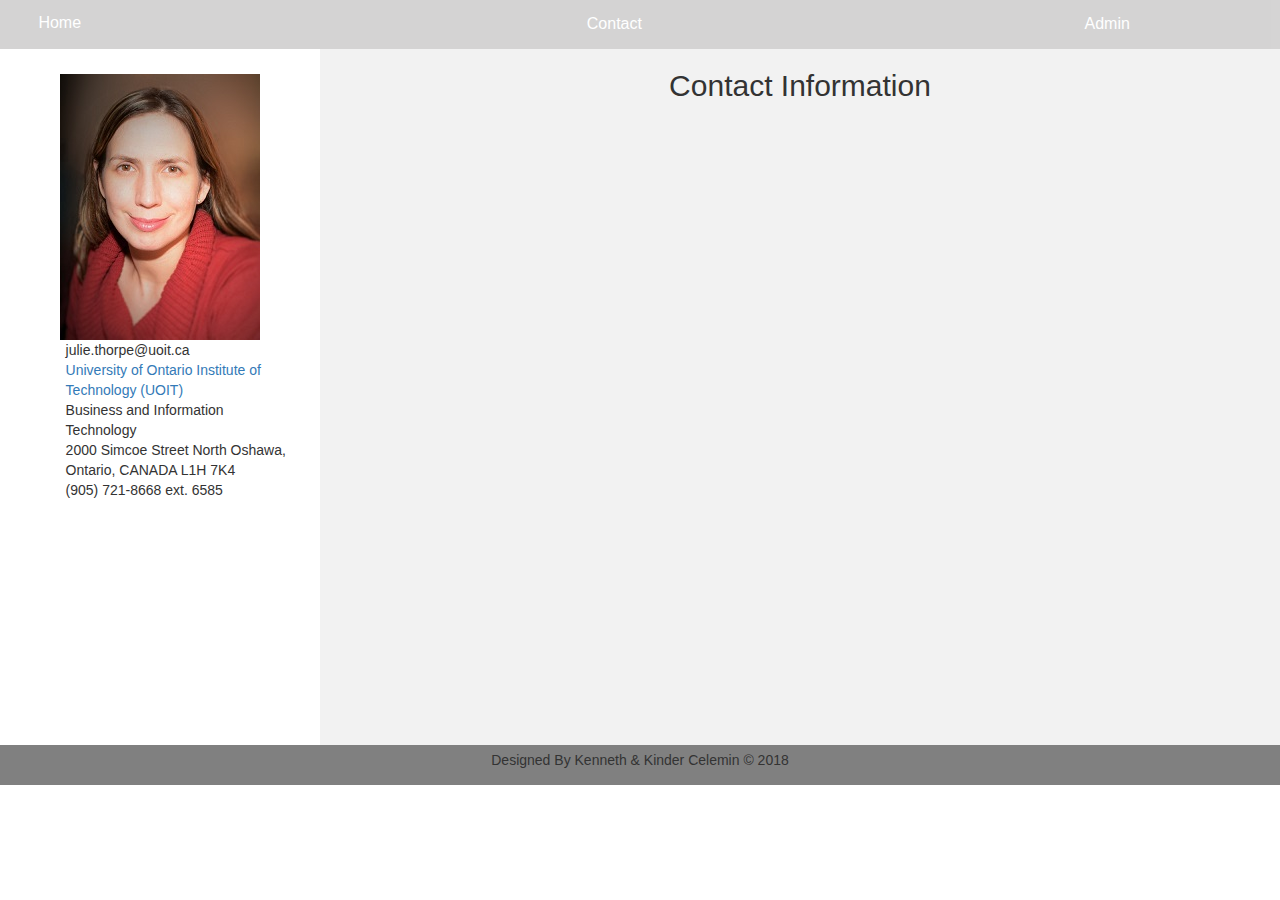
<file: FrontEnd/contact.html>
<!doctype html>
<html>
<head>
<meta charset="utf-8">
<title>Julie Thorpe</title>
<link href="styles/styles.css" rel="stylesheet" type="text/css">
<meta name="viewport" content="width=device-width, initial-scale=1">
<link rel="stylesheet" href="https://maxcdn.bootstrapcdn.com/bootstrap/3.3.7/css/bootstrap.min.css">
<script src="https://ajax.googleapis.com/ajax/libs/jquery/3.3.1/jquery.min.js"></script>
<script src="https://maxcdn.bootstrapcdn.com/bootstrap/3.3.7/js/bootstrap.min.js"></script>
<script src="action.js"></script>
</head>
<body>
<!-- This will contain the logo with the menu bar -->
<header>
  <div id="logo"> <a href="index.html" title="Home">Home</a> </div>
  <div class="dropdown">
    <button class="dropbtn" onclick="drop()">Contact <em class="fa fa-caret-down"></em></button>
    <div class="dropdown-content" id="mainmenu"> <a href="pub.html" title="Publication">Publication</a> <a href="press.html" title="Press">Press</a> <a href="research.html" title="Research Interest and Programs">Research Interest and Programs</a> <a href="teaching.html" title="Teaching">Teaching</a> <a href="group.html" title="Research Group">Research Group</a> <a href="contact.html" title="Contact">Contact</a> </div>
  </div>
  <div class= "dropdown" id="log">
    <button class="dropbtn" onclick="drop2()">Admin <em class="fa fa-caret-down"></em></button>
    <div class="dropdown-content" id="adminmenu"> <a href="admin/bio-admin.html" title="eBio">Edit Bio</a> <a href="admin/news-admin.html" title="eNews">Edit News</a> <a href="admin/pub-admin.html" title="ePub">Edit Publications</a> <a href="admin/press-admin.html" title="ePress">Edit Press</a> <a href="admin/research-program-admin.html" title="eProj">Edit Project List</a> <a href="admin/group-admin.html" title="eGroup">Research Group</a> <a href="admin/teaching-admin.html" title="eTeach">Edit Courses</a> <a href="admin/contact-admin.html" title="eContact">Edit Contact Info</a></div>
  </div>
</header>

<!-- SideBar -->
<section id="sidebar">
  <input type="text" placeholder="Search">
  <div id="adimage"><img src="image/headshot.jpg" alt=""/></div>
  <nav>
    <ul>
      <li>julie.thorpe@uoit.ca</li>
      <li><a href="https://www.uoit.ca/" title="Link">University of Ontario Institute of Technology (UOIT)</a></li>
      <li>Business and Information Technology</li>
      <li>  2000 Simcoe Street North Oshawa, Ontario, CANADA L1H 7K4</li>
      <li>(905) 721-8668 ext. 6585 </li>
    </ul>
  </nav>
</section>


<!-- Main Content -->


<main class="main">
  <!-- CONTROLS THE BOARDER BACKGROUND OF CONTENT !-->
  <div class="boarder">
    <div style="text-align:center">
      <h2> Contact Information</h2>
    </div>

    <!-- CONTROLS THE MAP !-->

        <iframe width="80%" height="500px" frameborder="0" scrolling="no" marginheight="0" marginwidth="0"  src="http://maps.google.com/maps?client=safari&amp;q=University+of+Ontario+Institute+of+Technology%E2%80%8E+2000+Simcoe+Street+North+Oshawa,+ON+L1H+7K4,+Canada+(905)+721-8668&amp;oe=UTF-8&amp;ie=UTF8&amp;hq=(905)+721-8668&amp;hnear=University+of+Ontario+Institute+of+Technology,+2000+Simcoe+St+N,+Oshawa,+Ontario+L1H+7K4,+Canada&amp;t=m&amp;vpsrc=6&amp;ll=43.94667,-78.894281&amp;spn=0.010814,0.018239&amp;z=15&amp;iwloc=A&amp;output=embed"></iframe>




  
</main>

<!-- Footer -->
<footer>
  <div class="copyright">
    <p>Designed By Kenneth 	&amp; Kinder Celemin &copy; 2018</p>
  </div>
</footer>
</body>
</html>
</file>
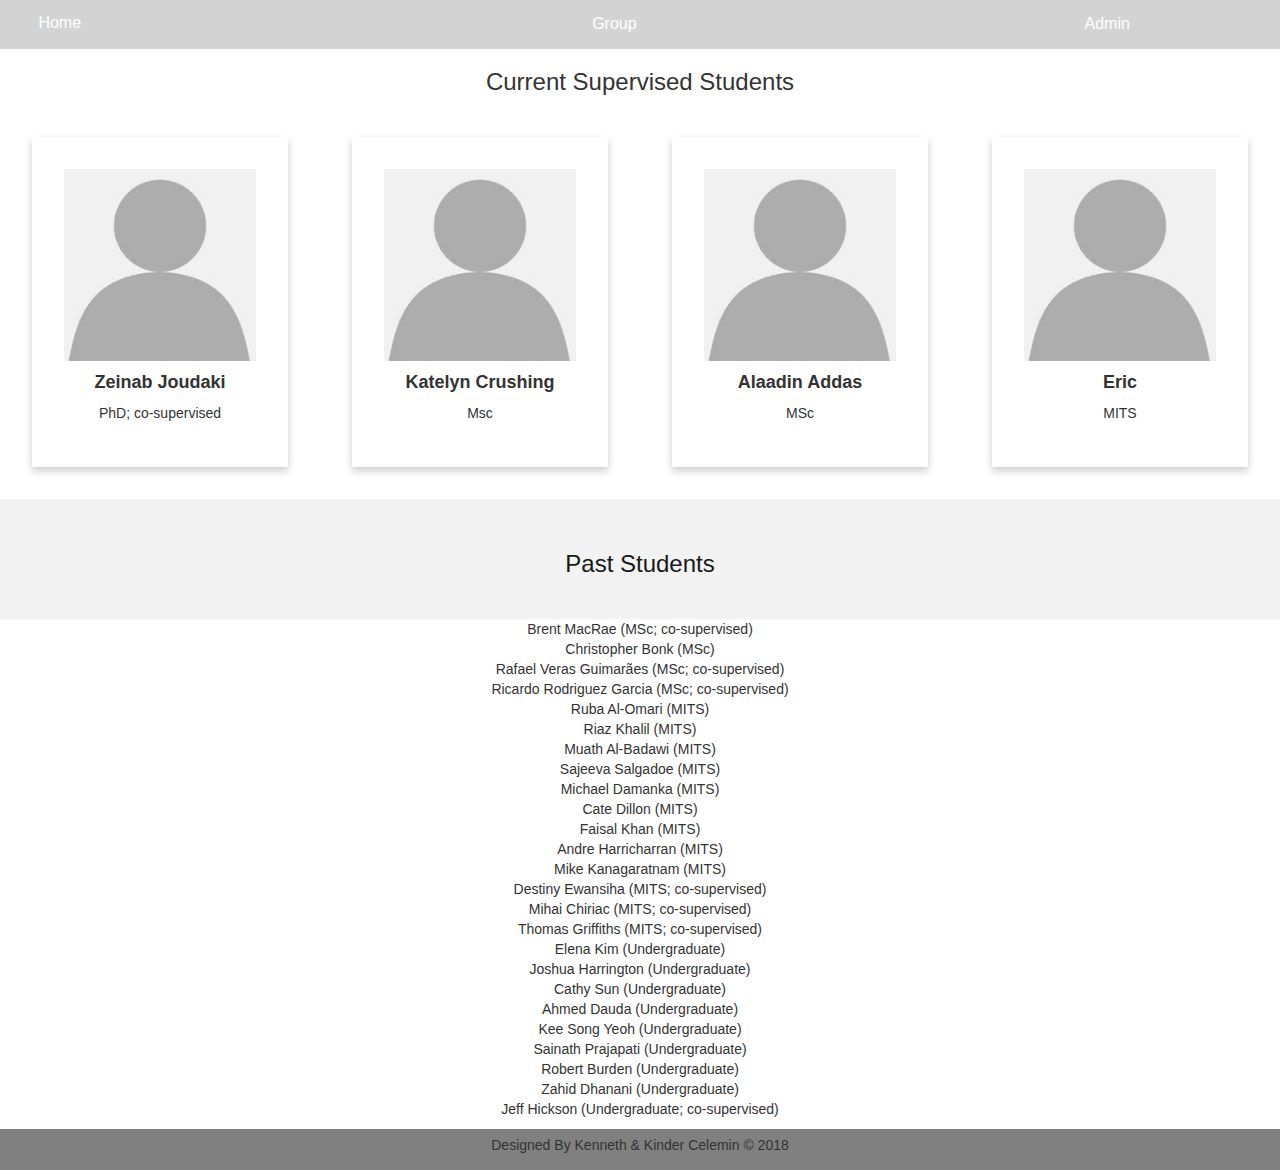
<file: FrontEnd/group.html>
<!doctype html>
<html>
<head>
<meta charset="utf-8">
<title>Julie Thorpe</title>
<link href="styles/styles.css" rel="stylesheet" type="text/css">
<meta name="viewport" content="width=device-width, initial-scale=1">
<link rel="stylesheet" href="https://maxcdn.bootstrapcdn.com/bootstrap/3.3.7/css/bootstrap.min.css">
<script src="https://ajax.googleapis.com/ajax/libs/jquery/3.3.1/jquery.min.js"></script>
<script src="https://maxcdn.bootstrapcdn.com/bootstrap/3.3.7/js/bootstrap.min.js"></script>
<script src="action.js"></script>

<script>
$(document).ready(function(){
    $("button").click(function(){
        $("#paststudents").toggle(1000);

    });
});
</script>
</head>
<body>
<!-- This will contain the logo with the menu bar -->
<header>
  <div id="logo"> <a href="index.html" title="Home">Home</a> </div>
  <div class="dropdown">
    <button class="dropbtn" onclick="drop()">Group <em class="fa fa-caret-down"></em></button>
    <div class="dropdown-content" id="mainmenu"> <a href="pub.html" title="Publication">Publication</a> <a href="press.html" title="Press">Press</a> <a href="research.html" title="Research Interest and Programs">Research Interest and Programs</a> <a href="teaching.html" title="Teaching">Teaching</a> <a href="group.html" title="Research Group">Research Group</a> <a href="contact.html" title="Contact">Contact</a> </div>
  </div>
  <div class= "dropdown" id="log">
    <button class="dropbtn" onclick="drop2()">Admin <em class="fa fa-caret-down"></em></button>
    <div class="dropdown-content" id="adminmenu"> <a href="admin/bio-admin.html" title="eBio">Edit Bio</a> <a href="admin/news-admin.html" title="eNews">Edit News</a> <a href="admin/pub-admin.html" title="ePub">Edit Publications</a> <a href="admin/press-admin.html" title="ePress">Edit Press</a> <a href="admin/research-program-admin.html" title="eProj">Edit Project List</a> <a href="admin/group-admin.html" title="eGroup">Research Group</a> <a href="admin/teaching-admin.html" title="eTeach">Edit Courses</a> <a href="admin/contact-admin.html" title="eContact">Edit Contact Info</a></div>
  </div>
</header>
<!-- Main Content -->
<main>
  <div class="current">

    <h3  > Current Supervised Students</h3>


  <div class="studentcard">
   <img src="image/placeholder.jpg" alt="Avatar" style="width:100%">
   <div class="idcard">
     <h4><b>Zeinab Joudaki</b></h4>
     <p>PhD; co-supervised</p>
   </div>
 </div>

 <div class="studentcard">
  <img src="image/placeholder.jpg" alt="Avatar" style="width:100%">
  <div class="idcard">
    <h4><b>Katelyn Crushing</b></h4>
    <p>Msc</p>
  </div>
 </div>

 <div class="studentcard">
  <img src="image/placeholder.jpg" alt="Avatar" style="width:100%">
  <div class="idcard">
    <h4><b>Alaadin Addas</b></h4>
    <p>MSc</p>
  </div>
 </div>

 <div class="studentcard">
  <img src="image/placeholder.jpg" alt="Avatar" style="width:100%">
  <div class="idcard">
    <h4><b>Eric</b></h4>
    <p>MITS</p>
  </div>
 </div>
</div>

  <!-- Maybe try to stylize past students with regulairly with a list ? Since there is so much maybe make an onclick to hide and make students reappear !-->

  <div class="Past">
  <button class="pbtn" id='ps'>
      <h3> Past Students </h3>
  </button>
    <p id="paststudents"> Brent MacRae (MSc; co-supervised) <br>
      Christopher Bonk (MSc) <br>
      Rafael Veras Guimarães (MSc; co-supervised) <br>
      Ricardo Rodriguez Garcia (MSc; co-supervised) <br>
      Ruba Al-Omari (MITS) <br>
      Riaz Khalil (MITS) <br>
      Muath Al-Badawi (MITS) <br>
      Sajeeva Salgadoe (MITS) <br>
      Michael Damanka (MITS) <br>
      Cate Dillon (MITS) <br>
      Faisal Khan (MITS) <br>
      Andre Harricharran (MITS) <br>
      Mike Kanagaratnam (MITS) <br>
      Destiny Ewansiha (MITS; co-supervised) <br>
      Mihai Chiriac (MITS; co-supervised) <br>
      Thomas Griffiths (MITS; co-supervised) <br>
      Elena Kim (Undergraduate) <br>
      Joshua Harrington (Undergraduate) <br>
      Cathy Sun (Undergraduate) <br>
      Ahmed Dauda (Undergraduate) <br>
      Kee Song Yeoh (Undergraduate) <br>
      Sainath Prajapati (Undergraduate) <br>
      Robert Burden (Undergraduate) <br>
      Zahid Dhanani (Undergraduate) <br>
      Jeff Hickson (Undergraduate; co-supervised) </p>
  </div>
</main>
<!-- Footer -->
<footer>
  <div class="copyright">
    <p>Designed By Kenneth 	&amp; Kinder Celemin &copy; 2018</p>
  </div>
</footer>
</body>
</html>
</file>
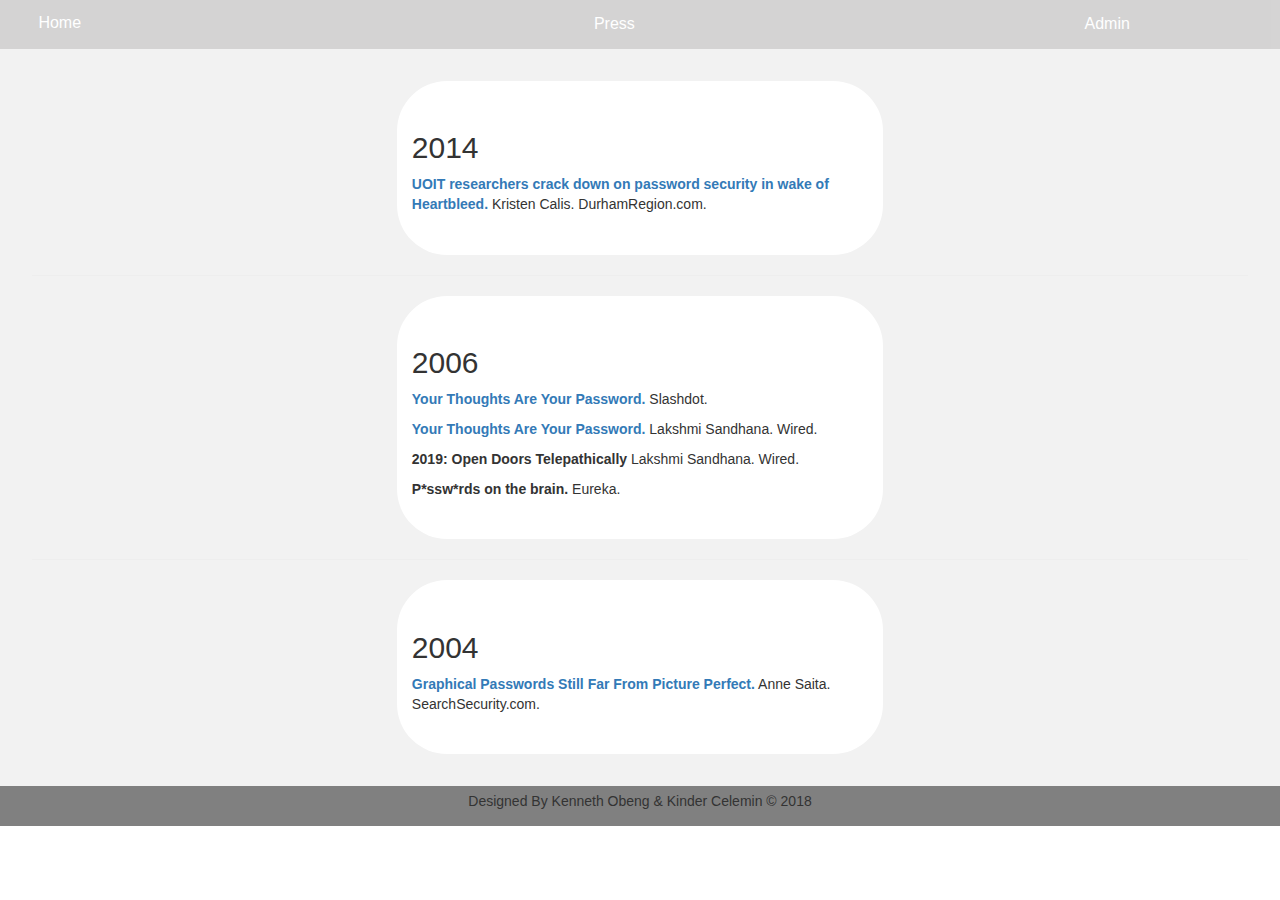
<file: FrontEnd/press.html>
<!doctype html>
<html>
<head>
<meta charset="utf-8">
<title>Julie Thorpe</title>
<link href="styles/styles.css" rel="stylesheet" type="text/css">
<meta name="viewport" content="width=device-width, initial-scale=1">
<link rel="stylesheet" href="https://maxcdn.bootstrapcdn.com/bootstrap/3.3.7/css/bootstrap.min.css">
<script src="https://ajax.googleapis.com/ajax/libs/jquery/3.3.1/jquery.min.js"></script>
<script src="https://maxcdn.bootstrapcdn.com/bootstrap/3.3.7/js/bootstrap.min.js"></script>
<script src="action.js"></script>
</head>
<body>
<!-- This will contain the logo with the menu bar -->
<header>
  <div id="logo"> <a href="index.html" title="Home">Home</a> </div>
  <div class="dropdown">
    <button class="dropbtn" onclick="drop()">Press <em class="fa fa-caret-down"></em></button>
    <div class="dropdown-content" id="mainmenu"> <a href="pub.html" title="Publication">Publication</a> <a href="press.html" title="Press">Press</a> <a href="research.html" title="Research Interest and Programs">Research Interest and Programs</a> <a href="teaching.html" title="Teaching">Teaching</a> <a href="group.html" title="Research Group">Research Group</a> <a href="contact.html" title="Contact">Contact</a> </div>
  </div>
  <div class= "dropdown" id="log">
    <button class="dropbtn" onclick="drop2()">Admin <em class="fa fa-caret-down"></em></button>
    <div class="dropdown-content" id="adminmenu"> <a href="admin/bio-admin.html" title="eBio">Edit Bio</a> <a href="admin/news-admin.html" title="eNews">Edit News</a> <a href="admin/pub-admin.html" title="ePub">Edit Publications</a> <a href="admin/press-admin.html" title="ePress">Edit Press</a> <a href="admin/research-program-admin.html" title="eProj">Edit Project List</a> <a href="admin/group-admin.html" title="eGroup">Research Group</a> <a href="admin/teaching-admin.html" title="eTeach">Edit Courses</a> <a href="admin/contact-admin.html" title="eContact">Edit Contact Info</a></div>
  </div>
</header>
<!-- Main Content -->
<main class="timeline"> 
  <div class="container left">
    <div class="content">
      <h2>2014</h2>
      <p><b><a href="http://www.durhamregion.com/news-story/4469248-uoit-researchers-crack-down-on-password-security-in-wake-of-heartbleed/">UOIT researchers crack down on password security in wake of Heartbleed.</a></b> Kristen Calis. DurhamRegion.com.</p>
    </div>
    
  </div>
  <hr>
  <div class="container right">
    <div class="content">
      <h2>2006</h2>
      <p><b><a href="http://yro.slashdot.org/article.pl?sid=06/04/27/1520231">	Your Thoughts Are Your Password. </a></b> Slashdot.</p>
      <p><b><a href="http://archive.wired.com/science/discoveries/news/2006/04/70726">	Your Thoughts Are Your Password. </a></b> Lakshmi Sandhana. Wired.</p>
      <p><b>2019: Open Doors Telepathically</b> Lakshmi Sandhana. Wired.</p>
      <p><b>P*ssw*rds on the brain.</b> Eureka.</p>
    </div>
  </div>
  <hr>
  <div class="container left">
    <div class="content">
      <h2>2004</h2>
      <p><b><a href="http://searchsecurity.techtarget.com/originalContent/0,289142,sid14_gci1000783,00.html">Graphical Passwords Still Far From Picture Perfect.</a></b> Anne Saita. SearchSecurity.com. </p>
    </div>
  </div>
</main>
<!-- Footer -->
<footer>
  <div class="copyright">
    <p>Designed By Kenneth Obeng &amp; Kinder Celemin &copy; 2018</p>
  </div>
</footer>
</body>
</html>
</file>
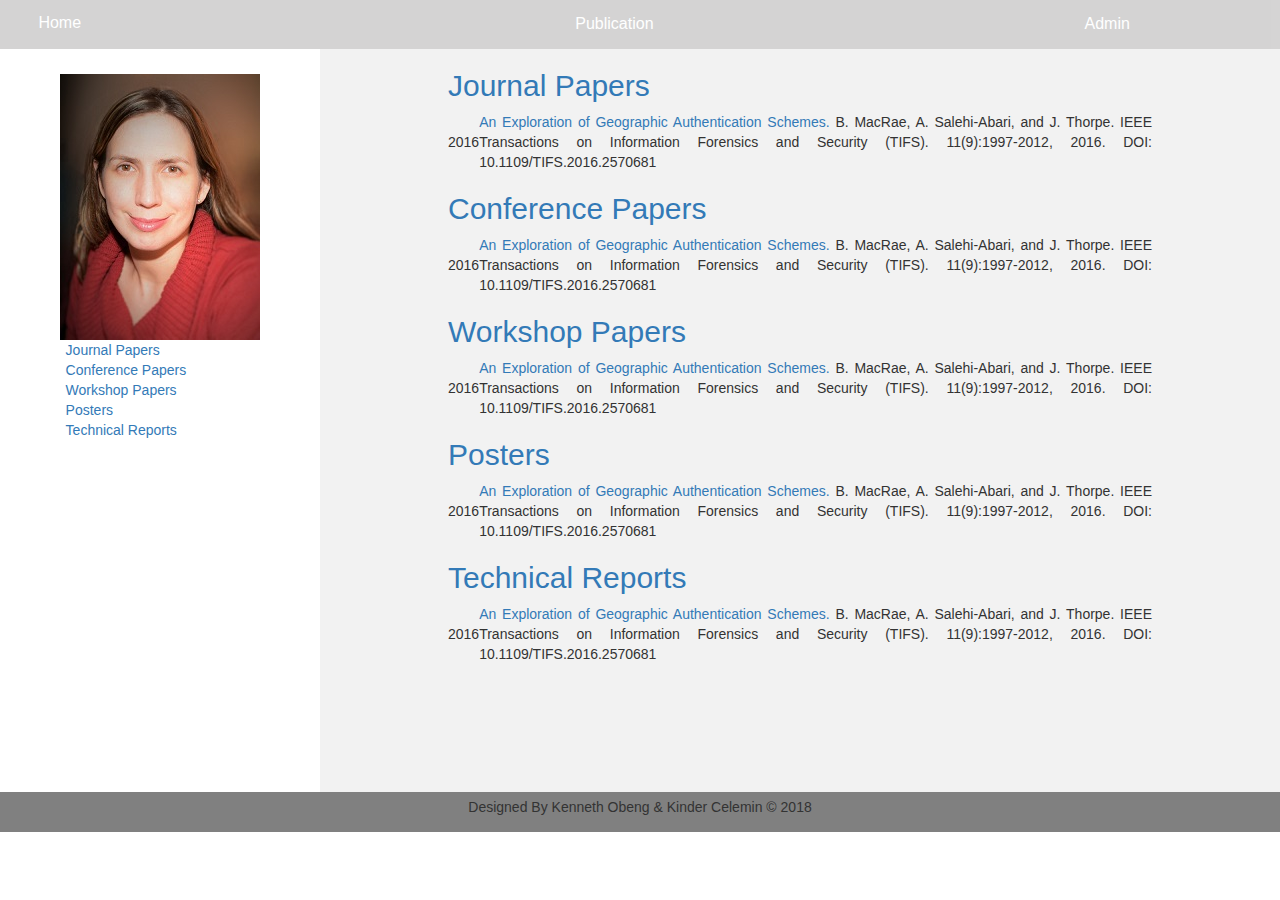
<file: FrontEnd/pub.html>
<!doctype html>
<html>
<head>
<meta charset="utf-8">
<title>Julie Thorpe</title>
<link href="styles/styles.css" rel="stylesheet" type="text/css">
<meta name="viewport" content="width=device-width, initial-scale=1">
<link rel="stylesheet" href="https://maxcdn.bootstrapcdn.com/bootstrap/3.3.7/css/bootstrap.min.css">
<script src="https://ajax.googleapis.com/ajax/libs/jquery/3.3.1/jquery.min.js"></script>
<script src="https://maxcdn.bootstrapcdn.com/bootstrap/3.3.7/js/bootstrap.min.js"></script>
<script src="action.js"></script>
</head>
<body>
<!-- This will contain the logo with the menu bar -->
<header>
  <div id="logo"> <a href="index.html" title="Home">Home</a> </div>
  <div class="dropdown">
    <button class="dropbtn" onclick="drop()">Publication <em class="fa fa-caret-down"></em></button>
    <div class="dropdown-content" id="mainmenu"> <a href="pub.html" title="Publication">Publication</a> <a href="press.html" title="Press">Press</a> <a href="research.html" title="Research Interest and Programs">Research Interest and Programs</a> <a href="teaching.html" title="Teaching">Teaching</a> <a href="group.html" title="Research Group">Research Group</a> <a href="contact.html" title="Contact">Contact</a> </div>
  </div>
  <div class= "dropdown" id="log">
    <button class="dropbtn" onclick="drop2()">Admin <em class="fa fa-caret-down"></em></button>
    <div class="dropdown-content" id="adminmenu"> <a href="admin/bio-admin.html" title="eBio">Edit Bio</a> <a href="admin/news-admin.html" title="eNews">Edit News</a> <a href="admin/pub-admin.html" title="ePub">Edit Publications</a> <a href="admin/press-admin.html" title="ePress">Edit Press</a> <a href="admin/research-program-admin.html" title="eProj">Edit Project List</a> <a href="admin/group-admin.html" title="eGroup">Research Group</a> <a href="admin/teaching-admin.html" title="eTeach">Edit Courses</a> <a href="admin/contact-admin.html" title="eContact">Edit Contact Info</a></div>
  </div>
</header>
<!-- SideBar -->
<section id="sidebar">
  <input type="text" placeholder="Search">
  <div id="adimage"><img src="image/headshot.jpg" alt=""/></div>
  <nav>
    <ul>
      <li><a href="#jou">Journal Papers</a></li>
      <li><a href="#con" title="Link">Conference Papers</a></li>
      <li><a href="#wor" title="Link">Workshop Papers</a></li>
      <li><a href="#pos" title="Link">Posters</a></li>
      <li><a href="#tec" title="Link">Technical Reports</a></li>
    </ul>
  </nav>
</section>
<!-- Main Content -->
<section class="main">
  <div class="journals">
    <h2><a name="jou">Journal Papers</a></h2>
    <table>
      <tr>
        <td>2016</td>
        <td><a href="http://thorpe.hrl.uoit.ca/documents/An_Exploration_Of_Geographic_Authentication_Schemes_2016.pdf">An Exploration of Geographic Authentication Schemes.</a> B. MacRae, A. Salehi-Abari, and J. Thorpe. IEEE Transactions on Information Forensics and Security (TIFS). 11(9):1997-2012, 2016. DOI: 10.1109/TIFS.2016.2570681</td>
      </tr>
    </table>
  </div>
  <div class="conference">
    <h2><a name="con">Conference Papers</a></h2>
    <table>
      <tr>
        <td>2016</td>
        <td><a href="http://thorpe.hrl.uoit.ca/documents/An_Exploration_Of_Geographic_Authentication_Schemes_2016.pdf">An Exploration of Geographic Authentication Schemes.</a> B. MacRae, A. Salehi-Abari, and J. Thorpe. IEEE Transactions on Information Forensics and Security (TIFS). 11(9):1997-2012, 2016. DOI: 10.1109/TIFS.2016.2570681</td>
      </tr>
    </table>
  </div>
  <div class="workshop">
    <h2><a name="wor">Workshop Papers </a></h2>
    <table>
      <tr>
        <td>2016</td>
        <td><a href="http://thorpe.hrl.uoit.ca/documents/An_Exploration_Of_Geographic_Authentication_Schemes_2016.pdf">An Exploration of Geographic Authentication Schemes.</a> B. MacRae, A. Salehi-Abari, and J. Thorpe. IEEE Transactions on Information Forensics and Security (TIFS). 11(9):1997-2012, 2016. DOI: 10.1109/TIFS.2016.2570681</td>
      </tr>
    </table>
  </div>
  <div class="poster">
    <h2><a name="pos">Posters</a></h2>
    <table>
      <tr>
        <td>2016</td>
        <td><a href="http://thorpe.hrl.uoit.ca/documents/An_Exploration_Of_Geographic_Authentication_Schemes_2016.pdf">An Exploration of Geographic Authentication Schemes.</a> B. MacRae, A. Salehi-Abari, and J. Thorpe. IEEE Transactions on Information Forensics and Security (TIFS). 11(9):1997-2012, 2016. DOI: 10.1109/TIFS.2016.2570681</td>
      </tr>
    </table>
  </div>
  <div class="reports">
    <h2><a name="tec">Technical Reports</a></h2>
    <table>
      <tr>
        <td>2016</td>
        <td><a href="http://thorpe.hrl.uoit.ca/documents/An_Exploration_Of_Geographic_Authentication_Schemes_2016.pdf">An Exploration of Geographic Authentication Schemes.</a> B. MacRae, A. Salehi-Abari, and J. Thorpe. IEEE Transactions on Information Forensics and Security (TIFS). 11(9):1997-2012, 2016. DOI: 10.1109/TIFS.2016.2570681</td>
      </tr>
    </table>
  </div>
</section>
<!-- Footer -->
<footer>
  <div class="copyright">
    <p>Designed By Kenneth Obeng 	&amp; Kinder Celemin &copy; 2018</p>
  </div>
</footer>
</body>
</html>
</file>
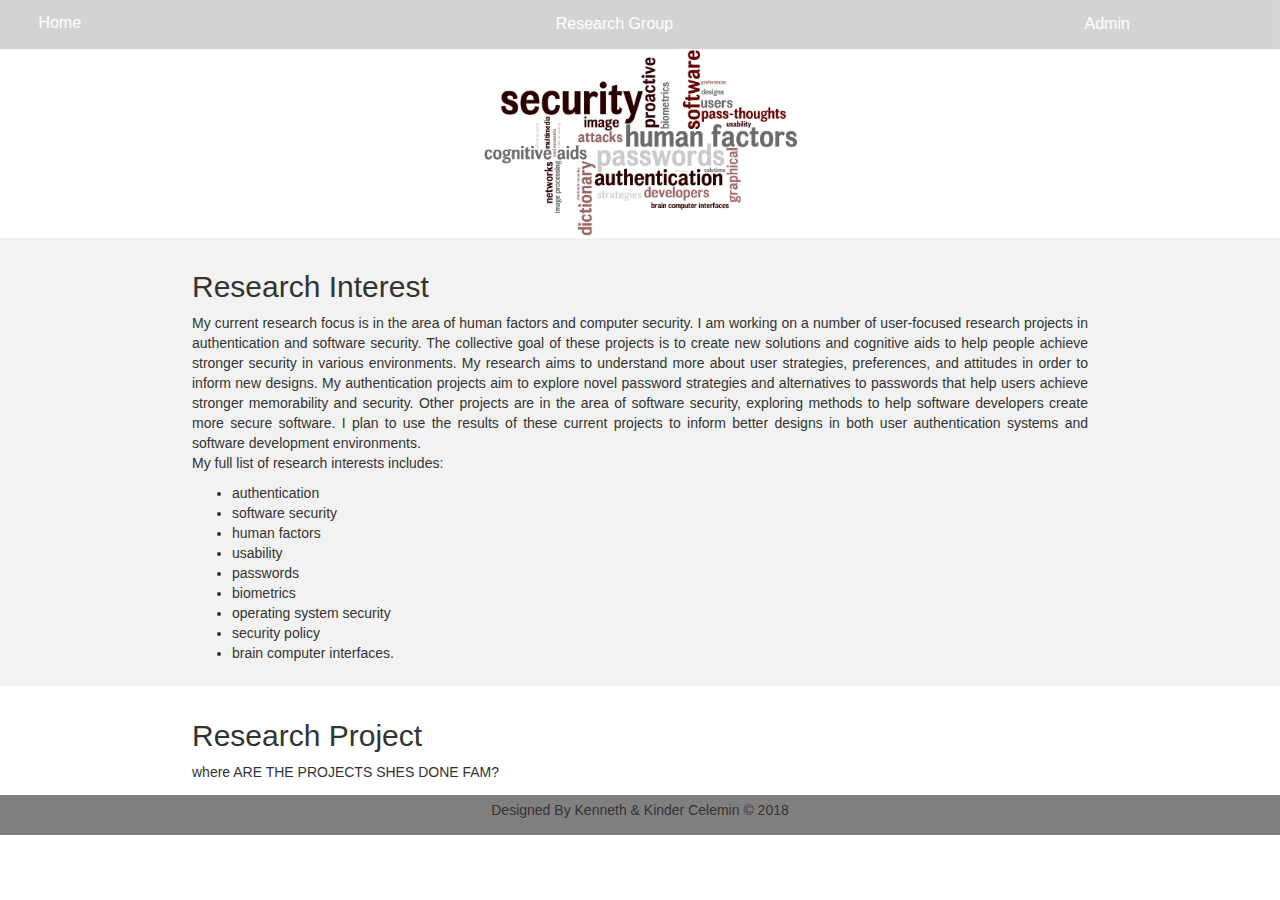
<file: FrontEnd/research.html>
<!doctype html>
<html>
<head>
<meta charset="utf-8">
<title>Julie Thorpe</title>
<link href="styles/styles.css" rel="stylesheet" type="text/css">
<meta name="viewport" content="width=device-width, initial-scale=1">
<link rel="stylesheet" href="https://maxcdn.bootstrapcdn.com/bootstrap/3.3.7/css/bootstrap.min.css">
<script src="https://ajax.googleapis.com/ajax/libs/jquery/3.3.1/jquery.min.js"></script>
<script src="https://maxcdn.bootstrapcdn.com/bootstrap/3.3.7/js/bootstrap.min.js"></script>
<script src="action.js"></script>
</head>
<body>
<!-- This will contain the logo with the menu bar -->
<header>
  <div id="logo"> <a href="index.html" title="Home">Home</a> </div>
  <div class="dropdown">
    <button class="dropbtn" onclick="drop()">Research Group <em class="fa fa-caret-down"></em></button>
    <div class="dropdown-content" id="mainmenu"> <a href="pub.html" title="Publication">Publication</a> <a href="press.html" title="Press">Press</a> <a href="research.html" title="Research Interest and Programs">Research Interest and Programs</a> <a href="teaching.html" title="Teaching">Teaching</a> <a href="group.html" title="Research Group">Research Group</a> <a href="contact.html" title="Contact">Contact</a> </div>
  </div>
  <div class= "dropdown" id="log">
    <button class="dropbtn" onclick="drop2()">Admin <em class="fa fa-caret-down"></em></button>
    <div class="dropdown-content" id="adminmenu"> <a href="admin/bio-admin.html" title="eBio">Edit Bio</a> <a href="admin/news-admin.html" title="eNews">Edit News</a> <a href="admin/pub-admin.html" title="ePub">Edit Publications</a> <a href="admin/press-admin.html" title="ePress">Edit Press</a> <a href="admin/research-program-admin.html" title="eProj">Edit Project List</a> <a href="admin/group-admin.html" title="eGroup">Research Group</a> <a href="admin/teaching-admin.html" title="eTeach">Edit Courses</a> <a href="admin/contact-admin.html" title="eContact">Edit Contact Info</a></div>
  </div>
</header>
<div id="ResearchInterest">
  <div><img src="image/research_word.png" alt="cool" width="25%"></div>
  <div class="researchinttext">
    <h2> Research Interest</h2>
    <p id="Interestparagraph"> My current research focus is in the area of human factors and computer security.
      I am working on a number of user-focused research projects in authentication and software security.
      The collective goal of these projects is to create new solutions and cognitive aids to help people achieve stronger security in various environments.
      My research aims to understand more about user strategies, preferences, and attitudes in order to inform new designs.
      My authentication projects aim to explore novel password strategies and alternatives to passwords that help users achieve stronger memorability and security.
      Other projects are in the area of software security, exploring methods to help software developers create more secure software.
      I plan to use the results of these current projects to inform better designs in both user authentication systems and software development environments. <br>
      My full list of research interests includes: </p>
    <ul id="interestlist">
      <!-- Style this so when it comes to CSS that it will be in 2 Columns ? !-->
      <li>authentication </li>
      <li>software security</li>
      <li>human factors</li>
      <li>usability </li>
      <li>passwords</li>
      <li>biometrics</li>
      <li>operating system security</li>
      <li>security policy</li>
      <li>brain computer interfaces. </li>
    </ul>
  </div>
</div>
<div id="researchproject">
  <h2> Research Project</h2>
  where ARE THE PROJECTS SHES DONE FAM? </div>
<footer>
  <div class="copyright">
    <p>Designed By Kenneth 	&amp; Kinder Celemin &copy; 2018</p>
  </div>
</footer>
</body>
</html>
</file>
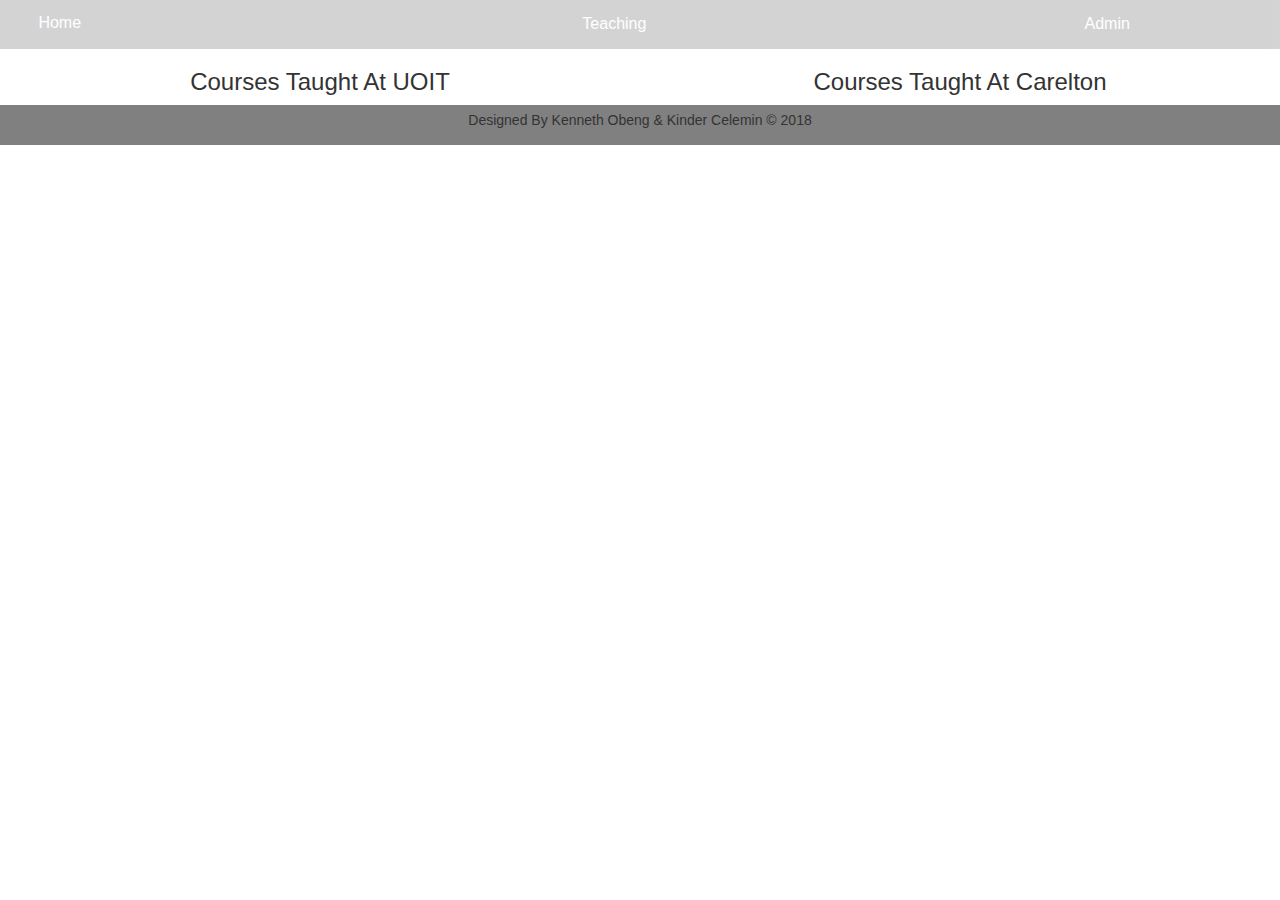
<file: FrontEnd/teaching.html>
<!doctype html>
<html>
<head>
<meta charset="utf-8">
<title>Julie Thorpe</title>
<link href="styles/styles.css" rel="stylesheet" type="text/css">
<meta name="viewport" content="width=device-width, initial-scale=1">
<link rel="stylesheet" href="https://maxcdn.bootstrapcdn.com/bootstrap/3.3.7/css/bootstrap.min.css">
<script src="https://ajax.googleapis.com/ajax/libs/jquery/3.3.1/jquery.min.js"></script>
<script src="https://maxcdn.bootstrapcdn.com/bootstrap/3.3.7/js/bootstrap.min.js"></script>
<script src="action.js"></script>
</head>
<body>
<!-- This will contain the logo with the menu bar -->
<header>
  <div id="logo"> <a href="index.html" title="Home">Home</a> </div>
  <div class="dropdown">
    <button class="dropbtn" onclick="drop()">Teaching<em class="fa fa-caret-down"></em></button>
    <div class="dropdown-content" id="mainmenu"> <a href="pub.html" title="Publication">Publication</a> <a href="press.html" title="Press">Press</a> <a href="research.html" title="Research Interest and Programs">Research Interest and Programs</a> <a href="teaching.html" title="Teaching">Teaching</a> <a href="group.html" title="Research Group">Research Group</a> <a href="contact.html" title="Contact">Contact</a> </div>
  </div>
  <div class= "dropdown" id="log">
    <button class="dropbtn" onclick="drop2()">Admin <em class="fa fa-caret-down"></em></button>
    <div class="dropdown-content" id="adminmenu"> <a href="admin/bio-admin.html" title="eBio">Edit Bio</a> <a href="admin/news-admin.html" title="eNews">Edit News</a> <a href="admin/pub-admin.html" title="ePub">Edit Publications</a> <a href="admin/press-admin.html" title="ePress">Edit Press</a> <a href="admin/research-program-admin.html" title="eProj">Edit Project List</a> <a href="admin/group-admin.html" title="eGroup">Research Group</a> <a href="admin/teaching-admin.html" title="eTeach">Edit Courses</a> <a href="admin/contact-admin.html" title="eContact">Edit Contact Info</a></div>
  </div>
</header>



<div class="teachingrow">
  <div class="teachingcolumn" onclick="openTab('s1');">
    <h3>Courses Taught At UOIT</h3>
  </div>
  <div class="teachingcolumn" onclick="openTab('s2');">
    <h3>Courses Taught At Carelton</h3>
  </div>
</div>

<div id="s1" class="containerTab" style="display:none">

<span onclick="this.parentElement.style.display='none'" class="closebtn">X</span>

  <ul>
    <li>Winter 2016: MITS 5300 (Operating System Security)</li>
    <li>Winter 2016: INFR 3610 (Operating System Security)</li>
    <li>Fall 2014: INFR 4680 (IT Security Policies and Procedures; co-taught)</li>
    <li>Winter 2014: MITS 5300 (Operating System Security)</li>
    <li>Winter 2014: INFR 3610 (Operating System Security)</li>
    <li>Fall 2013: INFR 4670 (Malware and Software Security)</li>
    <li>Fall 2013: INFR 4680 (IT Security Policies and Procedures)</li>
    <li>Winter 2013: MITS 5300 (Operating System Security)</li>
    <li>Winter 2013: INFR 3610 (Operating System Security)</li>
    <li>Fall 2012: INFR 4670 (Malware and Software Security)</li>
    <li>Fall 2012: INFR 4680 (IT Security Policies and Procedures)</li>
    <li>Winter 2012: MITS 5300 (Operating System Security)</li>
    <li>Winter 2012: INFR 3610 (Operating System Security)</li>
    <li>Fall 2011: INFR 4670 (Malware and Software Security)</li>
    <li>Fall 2011: INFR 4680 (IT Security Policies and Procedures)</li>
    <li>Winter 2011: MITS 5300 (Operating System Security)</li>
    <li>Winter 2011: INFR 3610 (Operating System Security)</li>
    <li>Fall 2010: INFR 4680 (IT Security Policies and Procedures)</li>
  </ul>
</div>

<div id="s2" class="containerTab" style="display:none">

<span onclick="this.parentElement.style.display='none'" class="closebtn">X</span>

  <ul>
      <li>Winter 2010: COMP 4109 (Applied Cryptography)</li>
      <li>Winter 2009: COMP 4109 (Applied Cryptography)</li>
  </ul>
</div>




<footer>
  <div class="copyright">
    <p>Designed By Kenneth Obeng 	&amp; Kinder Celemin &copy; 2018</p>
  </div>
</footer>
</body>




</html>
</file>
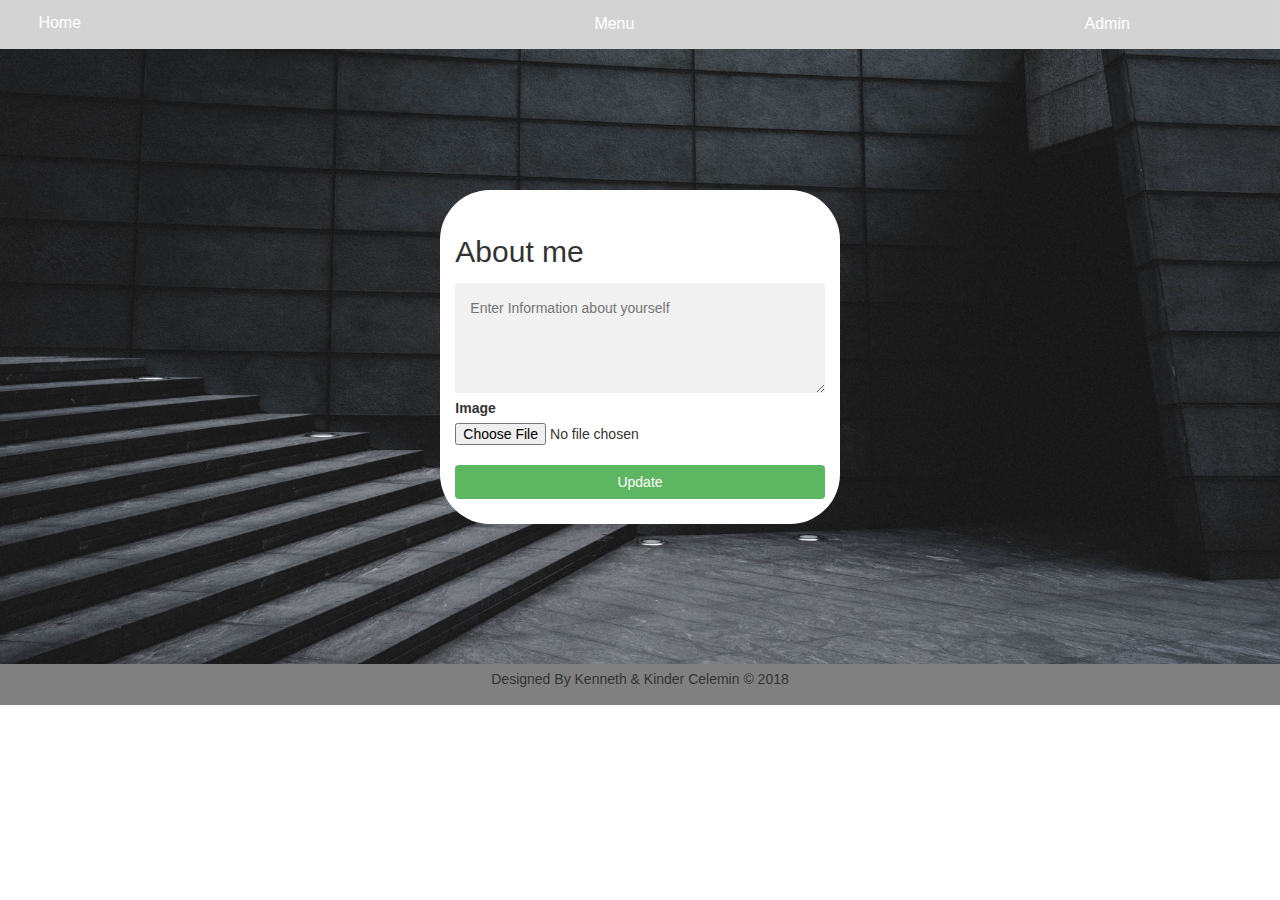
<file: FrontEnd/admin/bio-admin.html>
<!doctype html>
<html>
<head>
<meta charset="utf-8">
<title>Contact Admin</title>
<link href="../styles/styles.css" rel="stylesheet" type="text/css">
<meta name="viewport" content="width=device-width, initial-scale=1">
<link rel="stylesheet" href="https://maxcdn.bootstrapcdn.com/bootstrap/3.3.7/css/bootstrap.min.css">
<script src="https://ajax.googleapis.com/ajax/libs/jquery/3.3.1/jquery.min.js"></script>
<script src="https://maxcdn.bootstrapcdn.com/bootstrap/3.3.7/js/bootstrap.min.js"></script>
<script src="../action.js"></script>
</head>
<body>
<!-- This will contain the logo with the menu bar -->
<header>
  <div id="logo"> <a href="../index.html" title="Home">Home</a> </div>
  <div class="dropdown">
    <button class="dropbtn" onclick="drop()">Menu <em class="fa fa-caret-down"></em></button>
    <div class="dropdown-content" id="mainmenu"> <a href="../pub.html" title="Publication">Publication</a> <a href="../press.html" title="Press">Press</a> <a href="../research.html" title="Research Interest and Programs">Research Interest and Programs</a> <a href="../teaching.html" title="Teaching">Teaching</a> <a href="../group.html" title="Research Group">Research Group</a> <a href="../contact.html" title="Contact">Contact</a> </div>
  </div>
  <div class= "dropdown" id="log">
    <button class="dropbtn" onclick="drop2()">Admin <em class="fa fa-caret-down"></em></button>
    <div class="dropdown-content" id="adminmenu"> <a href="bio-admin.html" title="eBio">Edit Bio</a> <a href="news-admin.html" title="eNews">Edit News</a> <a href="pub-admin.html" title="ePub">Edit Publications</a> <a href="press-admin.html" title="ePress">Edit Press</a> <a href="research-program-admin.html" title="eProj">Edit Project List</a> <a href="group-admin.html" title="eGroup">Research Group</a> <a href="teaching-admin.html" title="eTeach">Edit Courses</a> <a href="contact-admin.html" title="eContact">Edit Contact Info</a></div>
  </div>
</header>
<!-- Main Content -->
<main class="about">
  <div class="bg-img">
    <form id="bio-admin" action="/action_page.php" method="post" class="container">
      <label for="aboutme">
      <h2>About me</h2>
      </label>
      <textarea type="text" rows= "4" cols="50" minlength="20" name="aboutme" form="aboutme" placeholder="Enter Information about yourself" required></textarea>
      <br>
      <label for="pic"><b>Image</b></label>
      <br>
      <input type="file" name="pic" accept="image">
      <br>
      <button type="submit" class="btn">Update </button>
    </form>
  </div>
</main>
<footer>
  <div class="copyright">
    <p>Designed By Kenneth 	&amp; Kinder Celemin &copy; 2018</p>
  </div>
</footer>
</body>
</html>
</file>
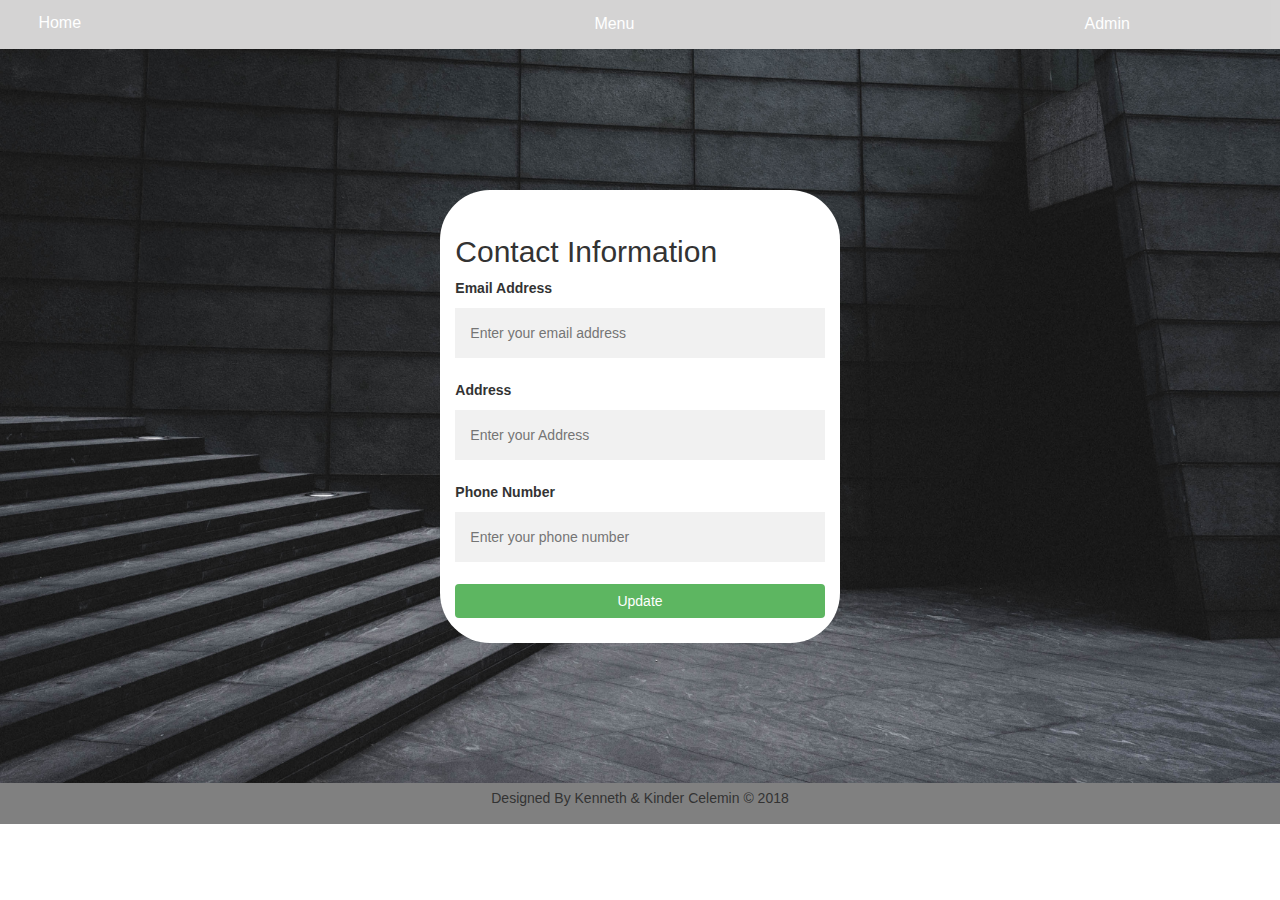
<file: FrontEnd/admin/contact-admin.html>
<!doctype html>
<html>
<head>
<meta charset="utf-8">
<title>Contact Admin</title>
<link href="../styles/styles.css" rel="stylesheet" type="text/css">
<meta name="viewport" content="width=device-width, initial-scale=1">
<link rel="stylesheet" href="https://maxcdn.bootstrapcdn.com/bootstrap/3.3.7/css/bootstrap.min.css">
<script src="https://ajax.googleapis.com/ajax/libs/jquery/3.3.1/jquery.min.js"></script>
<script src="https://maxcdn.bootstrapcdn.com/bootstrap/3.3.7/js/bootstrap.min.js"></script>
<script src="../action.js"></script>
</head>
<body>
<!-- This will contain the logo with the menu bar -->
<header>
  <div id="logo"> <a href="../index.html" title="Home">Home</a> </div>
  <div class="dropdown">
    <button class="dropbtn" onclick="drop()">Menu <em class="fa fa-caret-down"></em></button>
    <div class="dropdown-content" id="mainmenu"> <a href="../pub.html" title="Publication">Publication</a> <a href="../press.html" title="Press">Press</a> <a href="../research.html" title="Research Interest and Programs">Research Interest and Programs</a> <a href="../teaching.html" title="Teaching">Teaching</a> <a href="../group.html" title="Research Group">Research Group</a> <a href="../contact.html" title="Contact">Contact</a> </div>
  </div>
  <div class= "dropdown" id="log">
    <button class="dropbtn" onclick="drop2()">Admin <em class="fa fa-caret-down"></em></button>
    <div class="dropdown-content" id="adminmenu"> <a href="bio-admin.html" title="eBio">Edit Bio</a> <a href="news-admin.html" title="eNews">Edit News</a> <a href="pub-admin.html" title="ePub">Edit Publications</a> <a href="press-admin.html" title="ePress">Edit Press</a> <a href="research-program-admin.html" title="eProj">Edit Project List</a> <a href="group-admin.html" title="eGroup">Research Group</a> <a href="teaching-admin.html" title="eTeach">Edit Courses</a> <a href="contact-admin.html" title="eContact">Edit Contact Info</a></div>
  </div>
</header>
<!-- Main Content -->
<main class="bg-img">

  <!-- Will i need something to change the map? !-->
  <form id="contact-admin" action="action_page.php" class="container">
     <h2> Contact Information</h2>
    <label for="email address"> Email Address</label>
    <input type="email" name="email" placeholder="Enter your email address">
    <br>
    <label for="Adress"> Address </label>
    <input type="text" name="address" placeholder="Enter your Address">
    <br>
    <label for="phone number"> Phone Number </label>
    <input type="tel" name="number" placeholder="Enter your phone number">
    <br>
    <button type="submit" class="btn">Update </button>
  </form>
</main>
<footer>
  <div class="copyright">
    <p>Designed By Kenneth 	&amp; Kinder Celemin &copy; 2018</p>
  </div>
</footer>
</body>
</html>
</file>
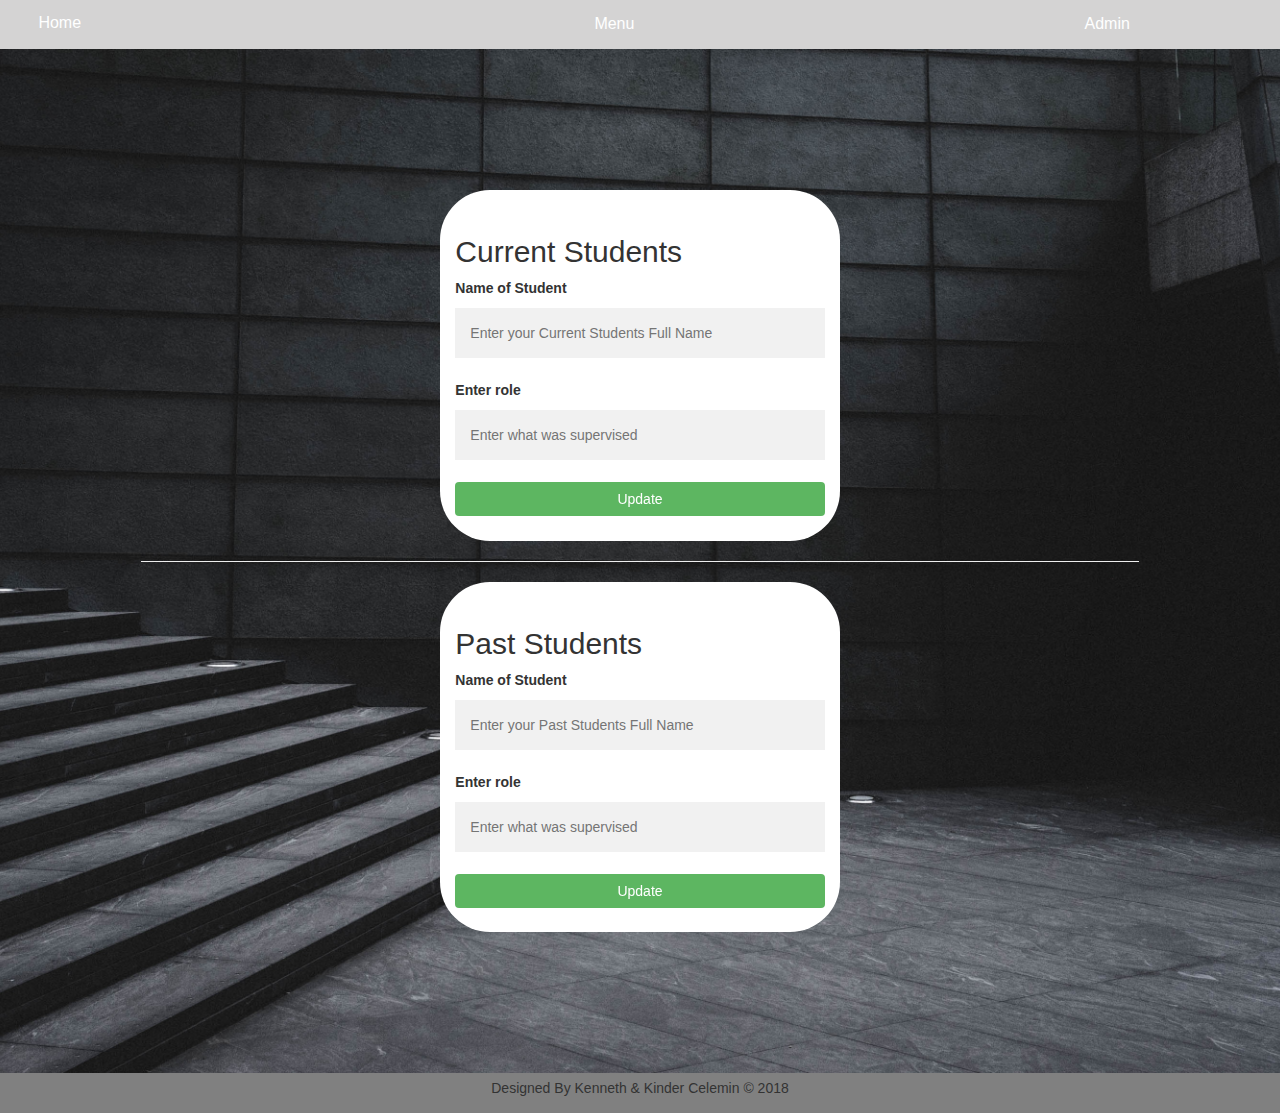
<file: FrontEnd/admin/group-admin.html>
<!doctype html>
<html>
<head>
<meta charset="utf-8">
<title>Contact Admin</title>
<link href="../styles/styles.css" rel="stylesheet" type="text/css">
<meta name="viewport" content="width=device-width, initial-scale=1">
<link rel="stylesheet" href="https://maxcdn.bootstrapcdn.com/bootstrap/3.3.7/css/bootstrap.min.css">
<script src="https://ajax.googleapis.com/ajax/libs/jquery/3.3.1/jquery.min.js"></script>
<script src="https://maxcdn.bootstrapcdn.com/bootstrap/3.3.7/js/bootstrap.min.js"></script>
<script src="../action.js"></script>
</head>
<body>
<!-- This will contain the logo with the menu bar -->
<header>
  <div id="logo"> <a href="../index.html" title="Home">Home</a> </div>
  <div class="dropdown">
    <button class="dropbtn" onclick="drop()">Menu <em class="fa fa-caret-down"></em></button>
    <div class="dropdown-content" id="mainmenu"> <a href="../pub.html" title="Publication">Publication</a> <a href="../press.html" title="Press">Press</a> <a href="../research.html" title="Research Interest and Programs">Research Interest and Programs</a> <a href="../teaching.html" title="Teaching">Teaching</a> <a href="../group.html" title="Research Group">Research Group</a> <a href="../contact.html" title="Contact">Contact</a> </div>
  </div>
  <div class= "dropdown" id="log">
    <button class="dropbtn" onclick="drop2()">Admin <em class="fa fa-caret-down"></em></button>
    <div class="dropdown-content" id="adminmenu"> <a href="bio-admin.html" title="eBio">Edit Bio</a> <a href="news-admin.html" title="eNews">Edit News</a> <a href="pub-admin.html" title="ePub">Edit Publications</a> <a href="press-admin.html" title="ePress">Edit Press</a> <a href="research-program-admin.html" title="eProj">Edit Project List</a> <a href="group-admin.html" title="eGroup">Research Group</a> <a href="teaching-admin.html" title="eTeach">Edit Courses</a> <a href="contact-admin.html" title="eContact">Edit Contact Info</a></div>
  </div>
</header>
<!-- Main Content -->
<main class="bg-img">


  <!-- Will i need something to change the map? !-->
  <form id="current-group-admin" action="action_page.php" class="container">
  <h2> Current Students </h2>
    <label for="Name"> Name of Student </label>
    <input type="text" name="name"  placeholder="Enter your Current Students Full Name" required>
    <br>
    <label for=" Role"> Enter role </label>
    <input type="text" name="text" placeholder="Enter what was supervised" required>
    <br>
    <button type="submit" class="btn">Update </button>
  </form>
  <hr>

  <!-- Will i need something to change the map? !-->
  <form id="past-group-admin" action="action_page.php" class="container">
   <h2> Past Students </h2>
   <label for="Name"> Name of Student </label>
   <input type="text" name="name"  placeholder="Enter your Past Students Full Name" required>
   <br>
    <label for=" Role"> Enter role </label>
    <input type="text" name="text" placeholder="Enter what was supervised" required>
    <br>
    <button type="submit" class="btn">Update </button>
  </form>
</main>
<footer>
  <div class="copyright">
    <p>Designed By Kenneth 	&amp; Kinder Celemin &copy; 2018</p>
  </div>
</footer>
</body>
</html>
</file>
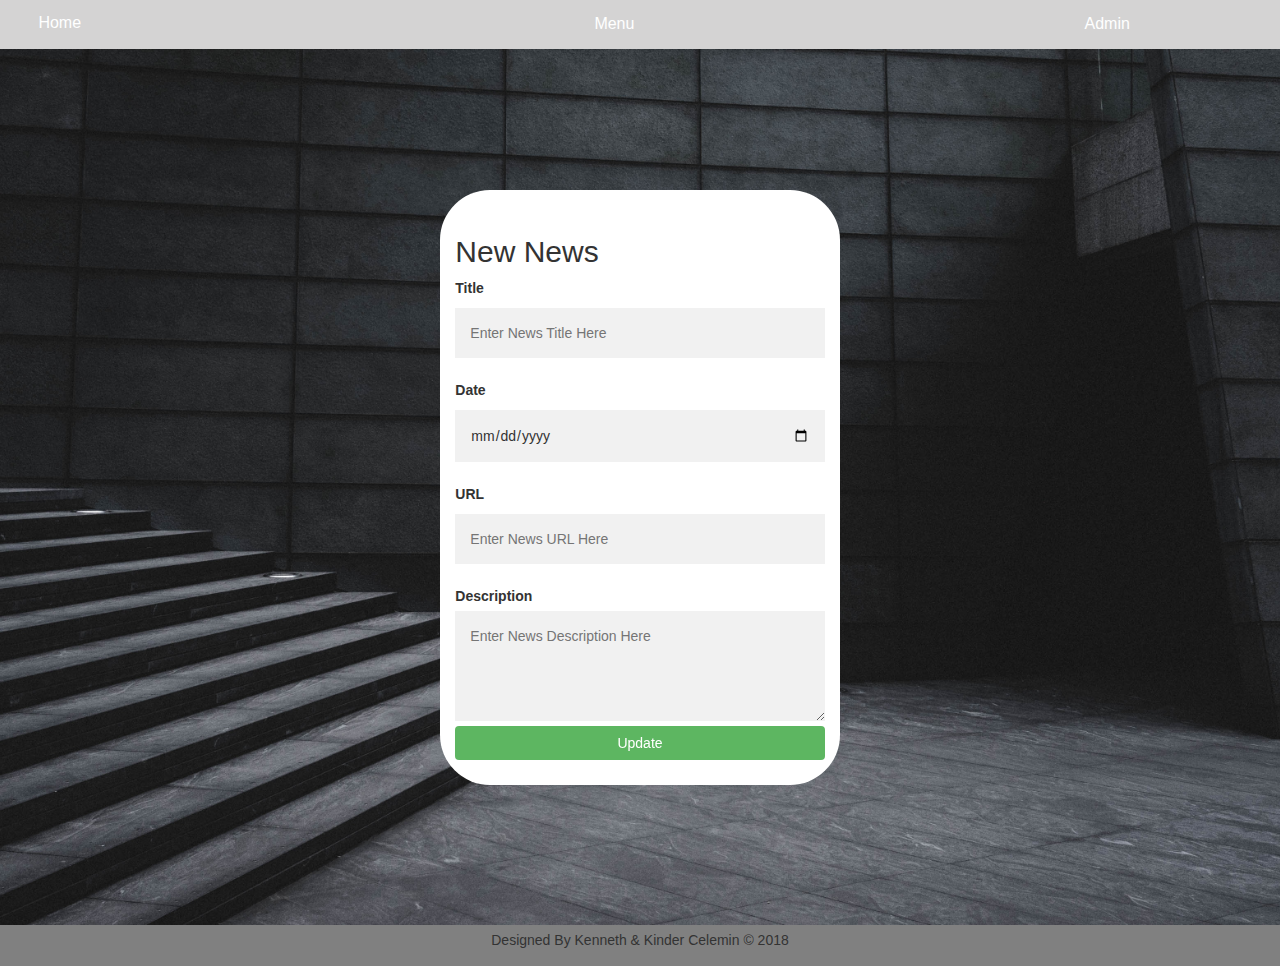
<file: FrontEnd/admin/news-admin.html>
<!doctype html>
<html>
<head>
<meta charset="utf-8">
<title>Contact Admin</title>
<link href="../styles/styles.css" rel="stylesheet" type="text/css">
<meta name="viewport" content="width=device-width, initial-scale=1">
<link rel="stylesheet" href="https://maxcdn.bootstrapcdn.com/bootstrap/3.3.7/css/bootstrap.min.css">
<script src="https://ajax.googleapis.com/ajax/libs/jquery/3.3.1/jquery.min.js"></script>
<script src="https://maxcdn.bootstrapcdn.com/bootstrap/3.3.7/js/bootstrap.min.js"></script>
<script src="../action.js"></script>
</head>
<body>
<!-- This will contain the logo with the menu bar -->
<header>
  <div id="logo"> <a href="../index.html" title="Home">Home</a> </div>
  <div class="dropdown">
    <button class="dropbtn" onclick="drop()">Menu <em class="fa fa-caret-down"></em></button>
    <div class="dropdown-content" id="mainmenu"> <a href="../pub.html" title="Publication">Publication</a> <a href="../press.html" title="Press">Press</a> <a href="../research.html" title="Research Interest and Programs">Research Interest and Programs</a> <a href="../teaching.html" title="Teaching">Teaching</a> <a href="../group.html" title="Research Group">Research Group</a> <a href="../contact.html" title="Contact">Contact</a> </div>
  </div>
  <div class= "dropdown" id="log">
    <button class="dropbtn" onclick="drop2()">Admin <em class="fa fa-caret-down"></em></button>
    <div class="dropdown-content" id="adminmenu"> <a href="bio-admin.html" title="eBio">Edit Bio</a> <a href="news-admin.html" title="eNews">Edit News</a> <a href="pub-admin.html" title="ePub">Edit Publications</a> <a href="press-admin.html" title="ePress">Edit Press</a> <a href="research-program-admin.html" title="eProj">Edit Project List</a> <a href="group-admin.html" title="eGroup">Research Group</a> <a href="teaching-admin.html" title="eTeach">Edit Courses</a> <a href="contact-admin.html" title="eContact">Edit Contact Info</a></div>
  </div>
</header>
<!-- Main Content -->
<main class="newsfeed">
  <div class="bg-img">
    <form id="news-admin" action="http://localhost:8080/update/" method="POST" class="container">
      <h2>New News</h2>
      <label for="newstitle"><b>Title</b></label>
      <input type="text" placeholder="Enter News Title Here" name="newstitle" required>
      <br>
      <label for="newsdate"><b>Date</b></label>
      <input type="date" placeholder="Date:" name="newsdate" required>
      <br>
      <label for="newsURL"><b>URL</b></label>
      <input type="url" placeholder="Enter News URL Here" name="newsURL" required>
      <label for="newsdes"><b>Description</b></label>
      <textarea type="text" rows= "4" cols="50" minlength="20" name="newsdes" placeholder="Enter News Description Here" required></textarea>
      <br>
      <button type="submit" class="btn">Update </button>
    </form>
  </div>
</main>
<footer>
  <div class="copyright">
    <p>Designed By Kenneth 	&amp; Kinder Celemin &copy; 2018</p>
  </div>
</footer>
</body>
</html>
</file>
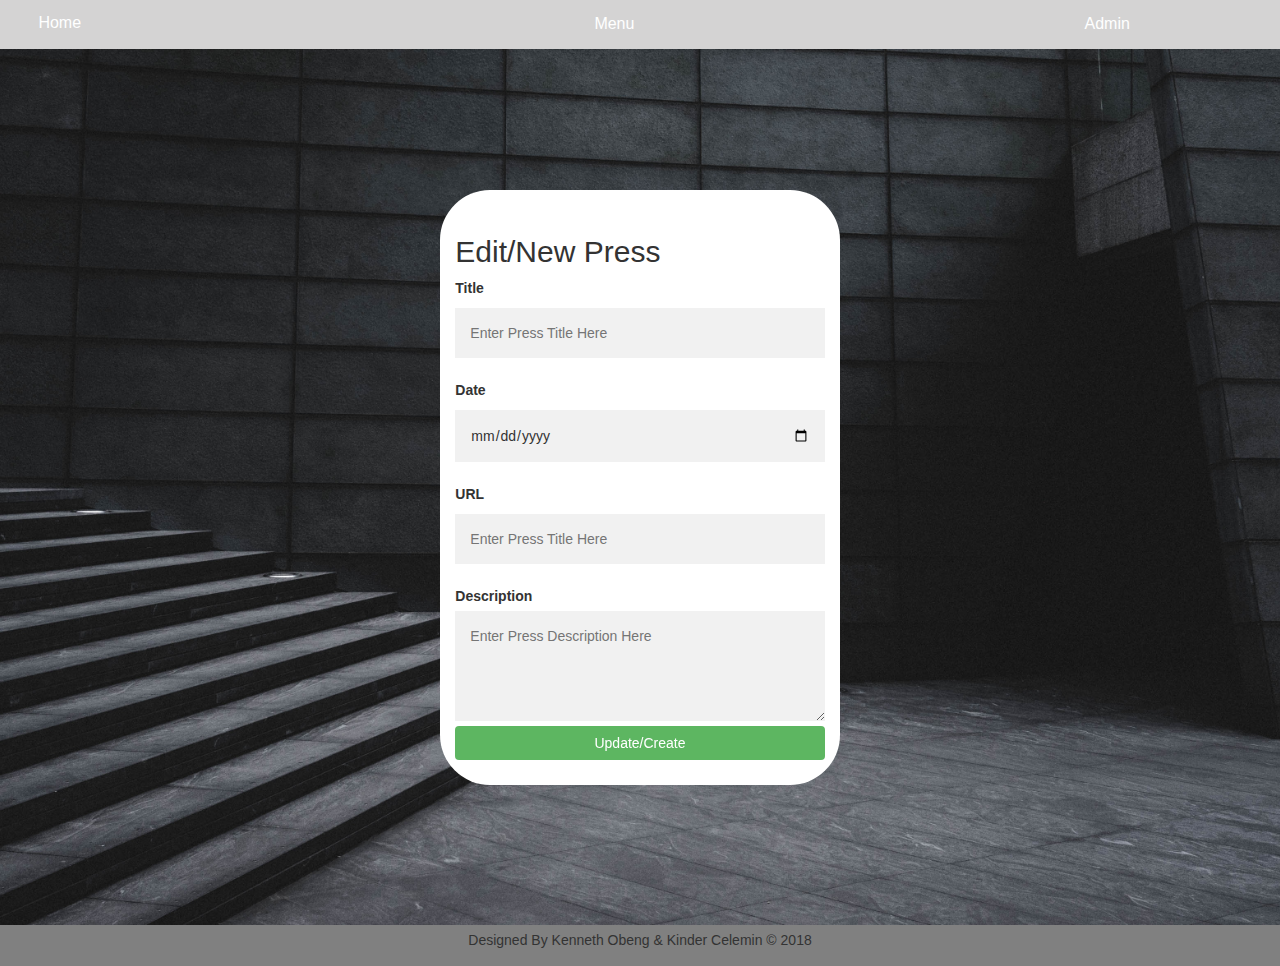
<file: FrontEnd/admin/press-admin.html>
<!doctype html>
<html>
<head>
<meta charset="utf-8">
<title>Contact Admin</title>
<link href="../styles/styles.css" rel="stylesheet" type="text/css">
<meta name="viewport" content="width=device-width, initial-scale=1">
<link rel="stylesheet" href="https://maxcdn.bootstrapcdn.com/bootstrap/3.3.7/css/bootstrap.min.css">
<script src="https://ajax.googleapis.com/ajax/libs/jquery/3.3.1/jquery.min.js"></script>
<script src="https://maxcdn.bootstrapcdn.com/bootstrap/3.3.7/js/bootstrap.min.js"></script>
<script src="../action.js"></script>
</head>
<body>
<!-- This will contain the logo with the menu bar -->
<header>
  <div id="logo"> <a href="../index.html" title="Home">Home</a> </div>
  <div class="dropdown">
    <button class="dropbtn" onclick="drop()">Menu <em class="fa fa-caret-down"></em></button>
    <div class="dropdown-content" id="mainmenu"> <a href="../pub.html" title="Publication">Publication</a> <a href="../press.html" title="Press">Press</a> <a href="../research.html" title="Research Interest and Programs">Research Interest and Programs</a> <a href="../teaching.html" title="Teaching">Teaching</a> <a href="../group.html" title="Research Group">Research Group</a> <a href="../contact.html" title="Contact">Contact</a> </div>
  </div>
  <div class= "dropdown" id="log">
    <button class="dropbtn" onclick="drop2()">Admin <em class="fa fa-caret-down"></em></button>
    <div class="dropdown-content" id="adminmenu"> <a href="bio-admin.html" title="eBio">Edit Bio</a> <a href="news-admin.html" title="eNews">Edit News</a> <a href="pub-admin.html" title="ePub">Edit Publications</a> <a href="press-admin.html" title="ePress">Edit Press</a> <a href="research-program-admin.html" title="eProj">Edit Project List</a> <a href="group-admin.html" title="eGroup">Research Group</a> <a href="teaching-admin.html" title="eTeach">Edit Courses</a> <a href="contact-admin.html" title="eContact">Edit Contact Info</a></div>
  </div>
</header>
<!-- Main Content -->
<main class="bg-img">

   <form id="press-admin" action="/action_page.php" method="post" class="container">
      <h2>Edit/New Press</h2>
      <label for="presstitle"><b>Title</b></label>
      <input type="text" placeholder="Enter Press Title Here" name="presstitle" required>
      <br>
      <label for="presstitle"><b>Date</b></label>
      <input type="date" placeholder="Date:" name="presstitle" required>
      <br>
      <label for="presstitle"><b>URL</b></label>
      <input type="url" placeholder="Enter Press Title Here" name="presstitle" required>
      <label for="pressdes"><b>Description</b></label>
      <textarea type="text" rows= "4" cols="50" minlength="20" name="pressdes" placeholder="Enter Press Description Here" required></textarea>
      <br>
      <button type="submit" class="btn">Update/Create</button>
    </form>

</main>
<footer>
  <div class="copyright">
    <p>Designed By Kenneth Obeng &amp; Kinder Celemin &copy; 2018</p>
  </div>
</footer>
</body>
</html>
</file>
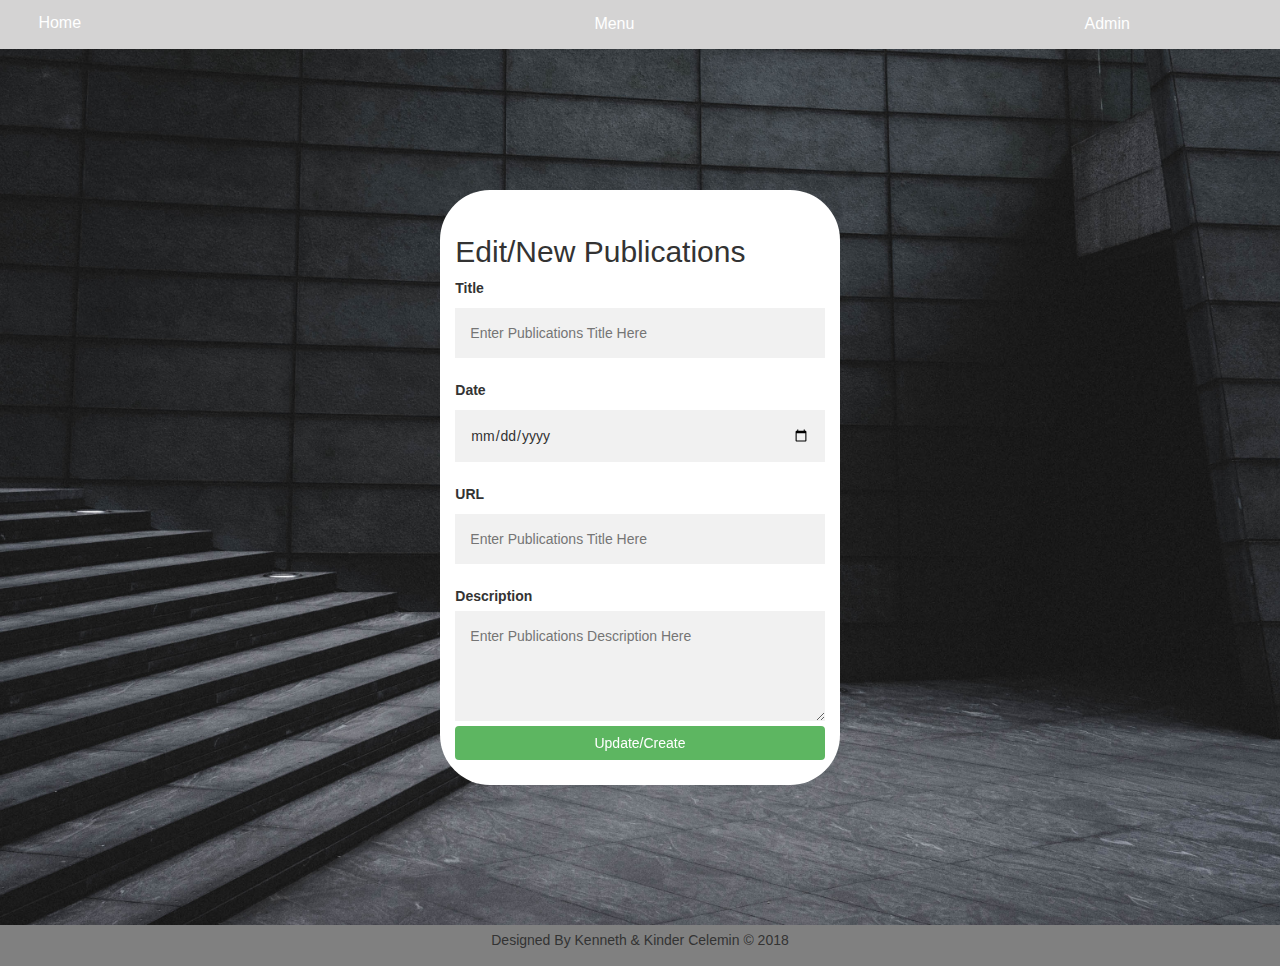
<file: FrontEnd/admin/pub-admin.html>
<!doctype html>
<html>
<head>
<meta charset="utf-8">
<title>Contact Admin</title>
<link href="../styles/styles.css" rel="stylesheet" type="text/css">
<meta name="viewport" content="width=device-width, initial-scale=1">
<link rel="stylesheet" href="https://maxcdn.bootstrapcdn.com/bootstrap/3.3.7/css/bootstrap.min.css">
<script src="https://ajax.googleapis.com/ajax/libs/jquery/3.3.1/jquery.min.js"></script>
<script src="https://maxcdn.bootstrapcdn.com/bootstrap/3.3.7/js/bootstrap.min.js"></script>
<script src="../action.js"></script>
</head>
<body>
<!-- This will contain the logo with the menu bar -->
<header>
  <div id="logo"> <a href="../index.html" title="Home">Home</a> </div>
  <div class="dropdown">
    <button class="dropbtn" onclick="drop()">Menu <em class="fa fa-caret-down"></em></button>
    <div class="dropdown-content" id="mainmenu"> <a href="../pub.html" title="Publication">Publication</a> <a href="../press.html" title="Press">Press</a> <a href="../research.html" title="Research Interest and Programs">Research Interest and Programs</a> <a href="../teaching.html" title="Teaching">Teaching</a> <a href="../group.html" title="Research Group">Research Group</a> <a href="../contact.html" title="Contact">Contact</a> </div>
  </div>
  <div class= "dropdown" id="log">
    <button class="dropbtn" onclick="drop2()">Admin <em class="fa fa-caret-down"></em></button>
    <div class="dropdown-content" id="adminmenu"> <a href="bio-admin.html" title="eBio">Edit Bio</a> <a href="news-admin.html" title="eNews">Edit News</a> <a href="pub-admin.html" title="ePub">Edit Publications</a> <a href="press-admin.html" title="ePress">Edit Press</a> <a href="research-program-admin.html" title="eProj">Edit Project List</a> <a href="group-admin.html" title="eGroup">Research Group</a> <a href="teaching-admin.html" title="eTeach">Edit Courses</a> <a href="contact-admin.html" title="eContact">Edit Contact Info</a></div>
  </div>
</header>
<!-- Main Content -->
<main>



<div class="bg-img">
  <form id="pub-admin" action="/action_page.php" method="post" class="container">
      <h2>Edit/New Publications</h2>
      <label for="pubtitle"><b>Title</b></label>
      <input type="text" placeholder="Enter Publications Title Here" name="pubtitle" required>
      <br>
      <label for="pubdate"><b>Date</b></label>
      <input type="date" placeholder="Date:" name="pubdate" required>
      <br>
      <label for="pubURL"><b>URL</b></label>
      <input type="url" placeholder="Enter Publications Title Here" name="pubURL" required>
      <label for="pubdes"><b>Description</b></label>
      <textarea type="text" rows= "4" cols="50" minlength="20" name="pubdes" placeholder="Enter Publications Description Here" required></textarea>
      <br>
      <button type="submit" class="btn">Update/Create</button>
    </form>
</div>

</main>
<footer>
  <div class="copyright">
    <p>Designed By Kenneth 	&amp; Kinder Celemin &copy; 2018</p>
  </div>
</footer>
</body>
</html>
</file>
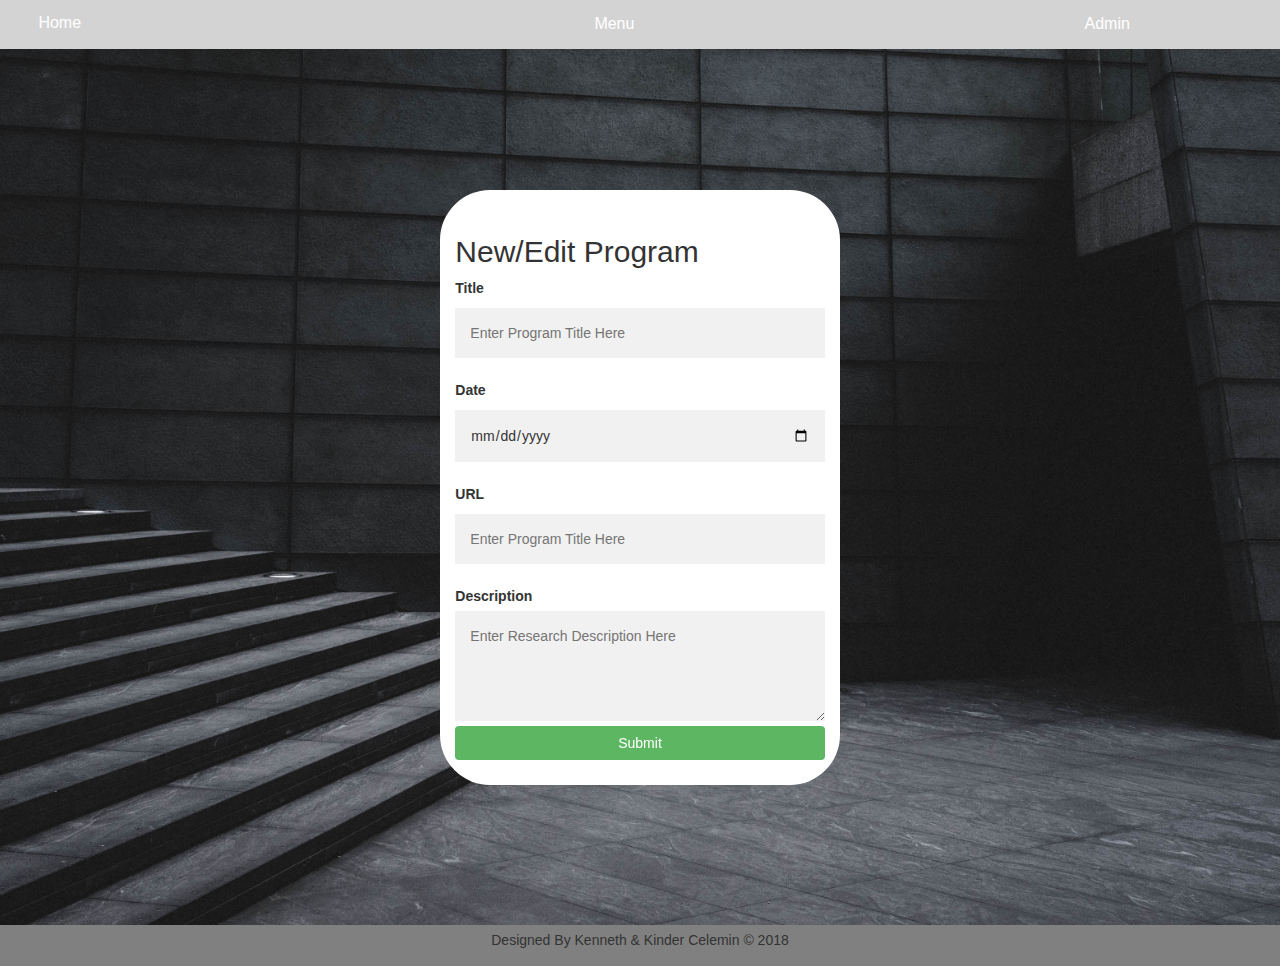
<file: FrontEnd/admin/research-program-admin.html>
<!doctype html>
<html>
<head>
<meta charset="utf-8">
<title>Contact Admin</title>
<link href="../styles/styles.css" rel="stylesheet" type="text/css">
<meta name="viewport" content="width=device-width, initial-scale=1">
<link rel="stylesheet" href="https://maxcdn.bootstrapcdn.com/bootstrap/3.3.7/css/bootstrap.min.css">
<script src="https://ajax.googleapis.com/ajax/libs/jquery/3.3.1/jquery.min.js"></script>
<script src="https://maxcdn.bootstrapcdn.com/bootstrap/3.3.7/js/bootstrap.min.js"></script>
<script src="../action.js"></script>
</head>
<body>
<!-- This will contain the logo with the menu bar -->
<header>
  <div id="logo"> <a href="../index.html" title="Home">Home</a> </div>
  <div class="dropdown">
    <button class="dropbtn" onclick="drop()">Menu <em class="fa fa-caret-down"></em></button>
    <div class="dropdown-content" id="mainmenu"> <a href="../pub.html" title="Publication">Publication</a> <a href="../press.html" title="Press">Press</a> <a href="../research.html" title="Research Interest and Programs">Research Interest and Programs</a> <a href="../teaching.html" title="Teaching">Teaching</a> <a href="../group.html" title="Research Group">Research Group</a> <a href="../contact.html" title="Contact">Contact</a> </div>
  </div>
  <div class= "dropdown" id="log">
    <button class="dropbtn" onclick="drop2()">Admin <em class="fa fa-caret-down"></em></button>
    <div class="dropdown-content" id="adminmenu"> <a href="bio-admin.html" title="eBio">Edit Bio</a> <a href="news-admin.html" title="eNews">Edit News</a> <a href="pub-admin.html" title="ePub">Edit Publications</a> <a href="press-admin.html" title="ePress">Edit Press</a> <a href="research-program-admin.html" title="eProj">Edit Project List</a> <a href="group-admin.html" title="eGroup">Research Group</a> <a href="teaching-admin.html" title="eTeach">Edit Courses</a> <a href="contact-admin.html" title="eContact">Edit Contact Info</a></div>
  </div>
</header>
<!-- Main Content -->
<main class="newsfeed">
  <div class="bg-img">
    <form id="research-program-admin" action="/action_page.php" method="post" class="container">
      <h2>New/Edit Program</h2>
      <label for="Program"><b>Title</b></label>
      <input type="text" placeholder="Enter Program Title Here" name="programtittle" required>
      <br>
      <label for="programdate"><b>Date</b></label>
      <input type="date" placeholder="Date:" name="researchdate" required>
      <br>
      <label for="researchURL"><b>URL</b></label>
      <input type="url" placeholder="Enter Program Title Here" name="ProgramURL" required>
      <label for="researchdes"><b>Description</b></label>
      <textarea type="text" rows= "4" cols="50" minlength="20" name="researchdes" placeholder="Enter Research Description Here" required></textarea>
      <br>
      <button type="submit" class="btn">Submit</button>
    </form>
  </div>
</main>
<footer>
  <div class="copyright">
    <p>Designed By Kenneth 	&amp; Kinder Celemin &copy; 2018</p>
  </div>
</footer>
</body>
</html>
</file>
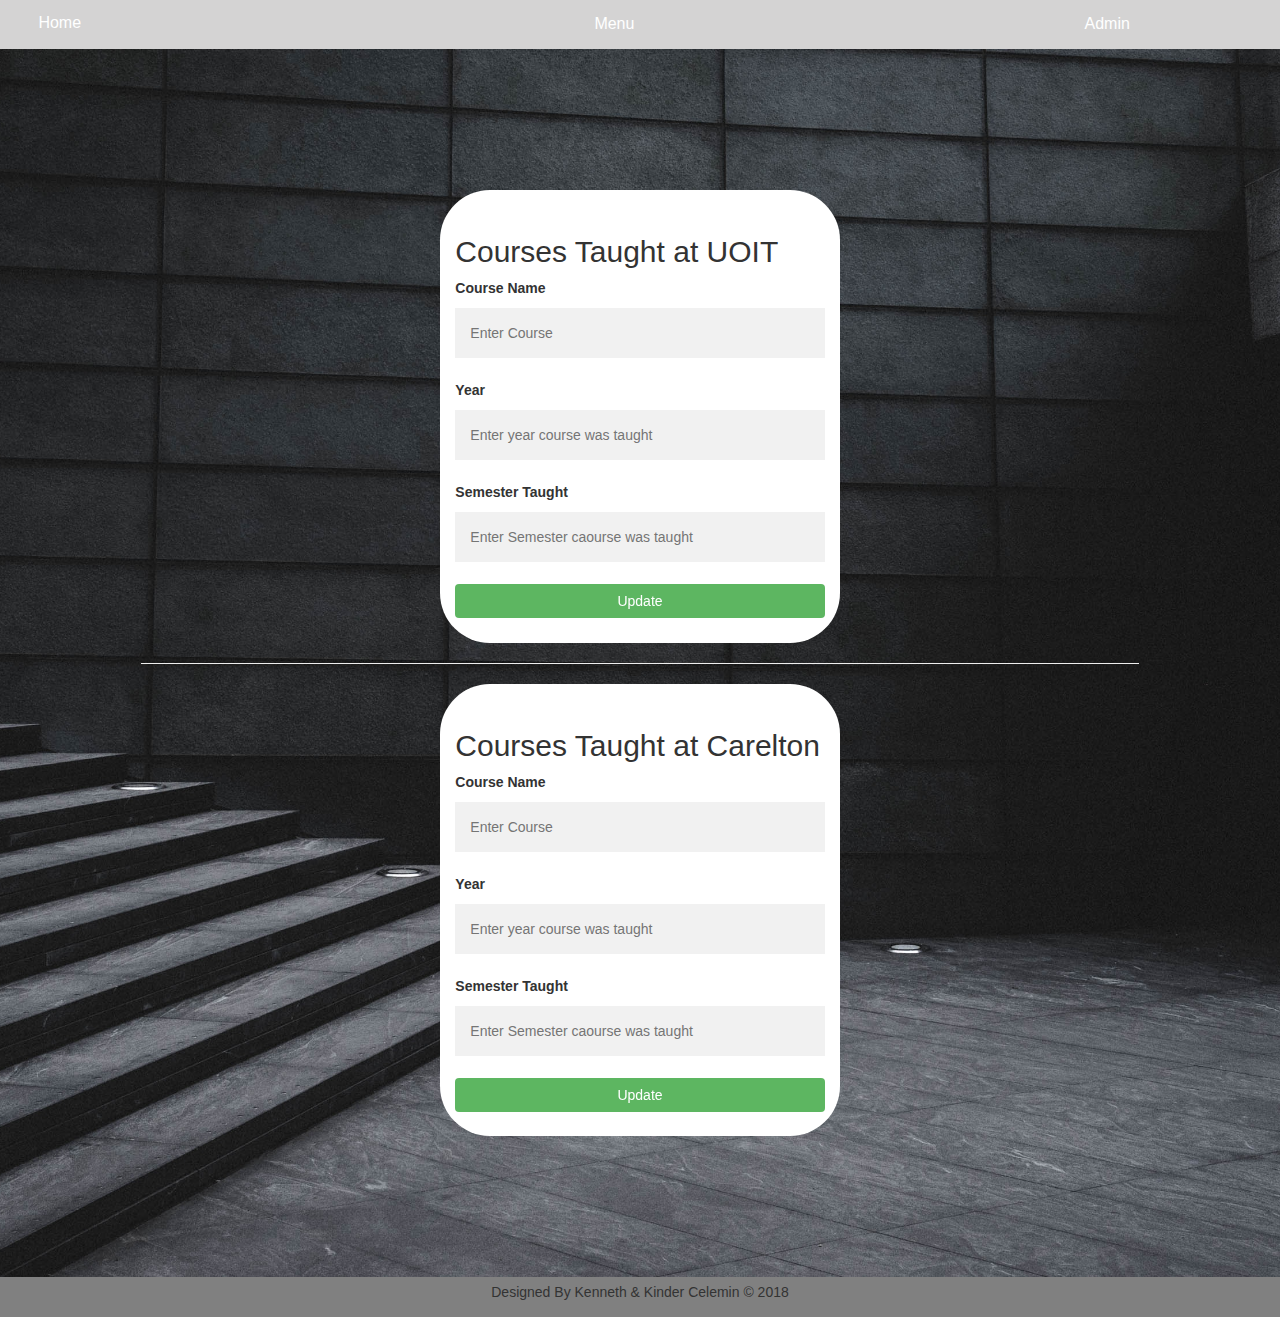
<file: FrontEnd/admin/teaching-admin.html>
<!doctype html>
<html>
<head>
<meta charset="utf-8">
<title>Contact Admin</title>
<link href="../styles/styles.css" rel="stylesheet" type="text/css">
<meta name="viewport" content="width=device-width, initial-scale=1">
<link rel="stylesheet" href="https://maxcdn.bootstrapcdn.com/bootstrap/3.3.7/css/bootstrap.min.css">
<script src="https://ajax.googleapis.com/ajax/libs/jquery/3.3.1/jquery.min.js"></script>
<script src="https://maxcdn.bootstrapcdn.com/bootstrap/3.3.7/js/bootstrap.min.js"></script>
<script src="../action.js"></script>
</head>
<body>
<!-- This will contain the logo with the menu bar -->
<header>
  <div id="logo"> <a href="../index.html" title="Home">Home</a> </div>
  <div class="dropdown">
    <button class="dropbtn" onclick="drop()">Menu <em class="fa fa-caret-down"></em></button>
    <div class="dropdown-content" id="mainmenu"> <a href="../pub.html" title="Publication">Publication</a> <a href="../press.html" title="Press">Press</a> <a href="../research.html" title="Research Interest and Programs">Research Interest and Programs</a> <a href="../teaching.html" title="Teaching">Teaching</a> <a href="../group.html" title="Research Group">Research Group</a> <a href="../contact.html" title="Contact">Contact</a> </div>
  </div>
  <div class= "dropdown" id="log">
    <button class="dropbtn" onclick="drop2()">Admin <em class="fa fa-caret-down"></em></button>
    <div class="dropdown-content" id="adminmenu"> <a href="bio-admin.html" title="eBio">Edit Bio</a> <a href="news-admin.html" title="eNews">Edit News</a> <a href="pub-admin.html" title="ePub">Edit Publications</a> <a href="press-admin.html" title="ePress">Edit Press</a> <a href="research-program-admin.html" title="eProj">Edit Project List</a> <a href="group-admin.html" title="eGroup">Research Group</a> <a href="teaching-admin.html" title="eTeach">Edit Courses</a> <a href="contact-admin.html" title="eContact">Edit Contact Info</a></div>
  </div>
</header>
<!-- Main Content -->

<!-- Main Content -->
<main class="bg-img">


  <!-- Will i need something to change the map? !-->
  <form id="uoit-teaching-admin" action="action_page.php" class="container">
  <h2> Courses Taught at UOIT</h2>
    <label for="Name">Course Name </label>
    <input type="text" name="name"  placeholder="Enter Course">

    <br>
    <label for="Year">Year </label>
    <input type="text" name="number" placeholder="Enter year course was taught">

    <br>
    <label for="Semester">Semester Taught </label>
    <input type="text" name="Semester" placeholder="Enter Semester caourse was taught">

    <br>
    <button type="submit" class="btn">Update </button>
  </form>
  <hr>

  <!-- Will i need something to change the map? !-->
  <form id="carelton-teaching-admin" action="action_page.php" class="container">
  <h2> Courses Taught at Carelton</h2>
    <label for="Name">Course Name </label>
    <input type="text" name="name"  placeholder="Enter Course">


    <br>
    <label for="Year">Year </label>
    <input type="text" name="number" placeholder="Enter year course was taught">

    <br>
    <label for="Semester">Semester Taught </label>
    <input type="text" name="Semester" placeholder="Enter Semester caourse was taught">

    <br>
    <button type="submit" class="btn">Update </button>
  </form>
</main>
<footer>
  <div class="copyright">
    <p>Designed By Kenneth 	&amp; Kinder Celemin &copy; 2018</p>
  </div>
</footer>
</body>
</html>
</file>
<file: FrontEnd/styles/styles.css>
@charset "UTF-8";
header {
	/*Header */
	background-color: rgba(208,207,207,1.00);
	overflow: auto;
	font-family: montserrat, sans-serif;
	font-style: normal;
	font-weight: 400;
	opacity: 0.9;
	position: sticky; /* Set the navbar to fixed position */
	top: 0; /* Position the navbar at the top of the page */
	width: 100%; /* Full width */
}
#logo {
	/* Company Logo text */
	width: 24%;
	float: left;
	padding-left: 3%;
	padding-top: 12px;
	padding-bottom: 12px;
	color: rgba(146,146,146,1.00);
	text-align: center;
}
#logo a {
	float: left;
	font-size: 16px;
	color: white;
	text-align: center;
	text-decoration: none;
}
#log {
	/* Company login text */
	width: 25%;
	float: left;
	padding-left: 2%;
	color: rgba(146,146,146,1.00);
	text-align: center;
}
.dropdown {
	float: left;
	overflow: hidden;
	text-align: center;
	padding-top: 12px;
	padding-bottom: 12px;
	padding-right: 2%;
	width: 50%;
}
.dropdown .dropbtn, .log {
	cursor: pointer;
	font-size: 16px;
	border: none;
	outline: none;
	color: white;
	background-color: inherit;
	font-family: inherit;
	margin: 0;
}
.dropdown-content {
	display: none;
	background-color: #f9f9f9;
	min-width: 5%;
	box-shadow: 0px 8px 16px 0px rgba(0,0,0,0.2);
	z-index: 10;
	position: static;
}
.dropdown-content a {
	float: none;
	color: black;
	padding: 12px 16px;
	text-decoration: none;
	display: block;
	text-align: center;
	z-index: 10;
}
.dropdown-content a:hover {
	background-color: #ddd;
}
.show {
	display: block;
}
body {
	/* Container of all content */
	width: 100%;
	overflow: auto;
}
main {
}
/* Carousel Start */
* {
	box-sizing: border-box
}
body {
	font-family: Verdana, sans-serif;
	margin: 0;
	height: 100%;
}
/* Slideshow container */
.slideshow-container {
	background: #f1f1f1f1;
}
/* Slides */
.mySlides {
	display: none;
	padding: 80px;
	text-align: center;
}
/* Next & previous buttons */
.prev, .next {
	cursor: pointer;
	position: absolute;
	width: auto;
	padding: 16px;
	color: #888;
	font-weight: bold;
	font-size: 20px;
	border-radius: 0 3px 3px 0;
	user-select: none;
}
/* Position the "next button" to the right */
.next {
	position: absolute;
	right: 0;
	border-radius: 3px 0 0 3px;
}
/* On hover, add a black background color with a little bit see-through */
.prev:hover, .next:hover {
	background-color: rgba(0,0,0,0.8);
	color: white;
}
/* The dot/bullet/indicator container */
.dot-container {
	text-align: center;
	padding: 20px;
	background: #ddd;
}
/* The dots/bullets/indicators */
.dot {
	cursor: pointer;
	height: 15px;
	width: 15px;
	margin: 0 2px;
	background-color: #bbb;
	border-radius: 50%;
	display: inline-block;
	transition: background-color 0.6s ease;
}
/* Add a background color to the active dot/circle */
.active, .dot:hover {
	background-color: #717171;
}
/* Add an italic font style to all quotes */
q {
	font-style: italic;
}
/* Add a blue color to the author */
.author {
	color: cornflowerblue;
}
/* Courosel End */
.news {
	clear: both;
	width: 100%;
	background-color: aliceblue;
	padding: 2%;
	text-align: center;
}
.news #latest {
	text-align: center;
}
.news table {
	border-collapse: collapse;
	text-align: justify;
}
.news th, td {
	border-collapse: collapse;
	text-align: justify;
	cell-paddding: 5% 5%;
}
.news .date {
	text-align: center;
}
.news .articles {
	text-align: center;
}
#headshot {
	text-align: center;
	float: left;
	width: 25%;
	padding: 5%;
}
.aboutme {
	text-align: center;
	float: left;
	width: 60%;
	padding: 5%;
}
.aboutme p {
	text-align: justify;
}
/*Footer*/
.copyright {
	clear: both;
	text-align: center;
	background-color: gray;
	width: 100%;
	padding: .4%;
	bottom: 0;
}
/* pub.html */
/* Sidebar */
#sidebar input {
	/* Search box in sidebar */
	display: none;
}
#sidebar {
	/* Sidebar*/
	float: left;
	width: 25%;
	padding-top: 13px;
	overflow: auto;
	padding: 2%;
	padding-bottom: 13px;
	text-align: center;
}
#sidebar #adimage {
	/* Image in sidebar */
	width: 100%;
	margin-top: 0px;
	text-align: center;
}
#sidebar nav {
	/* Navigation links in sidebar */
	float: left;
	text-align: left;
}
#sidebar nav ul {
	margin-top: 0px;
	margin-left: 0;
	list-style: none;
}
.main a, #sidebar a {
	text-decoration: none;
}
.main a:hover, #sidebar a:hover {
	text-decoration: none;
}
.main {
	float: left;
	text-align: justify;
	padding: 0 10% 10%;
	width: 75%;
	background: #f1f1f1f1;
}
.main table, tr, td {
	cell-padding: 5;
}
/* research.html */
#ResearchInterest {
	text-align: center;
}
.researchinttext {
	background: #f1f1f1f1;
	text-align: justify;
	padding: 1% 15%;
}
#researchproject {
	text-align: justify;
	padding: 1% 15%;
}
.column {
	float: left;
	width: 50%;
	margin-top: 6px;
	padding: 20px;
}
/* Clear floats after the columns */


		/* Style the container/contact section */
.container {
	border-radius: 50px;
	background-color: #f2f2f2;
	padding: 50px;
}
/* End of pub.html */


.bg-img {
	/* The image used */
	background-image: url("../image/background.jpg");
	min-height: 380px;
	/* Center and scale the image nicely */
	background-position: center;
	background-repeat: no-repeat;
	background-size: cover;
	margin-top: 0;
	padding: 11%;
}
/* Add styles to the form container */
.container {
	position: inherit;
	margin: 20px 3;
	max-width: 40%;
	padding: 2.5%;
	background-color: white;
}
textarea {
	width: 100%;
	padding: 15px;
	margin: 5px 0 22px 0;
}
/* Full-width input fields */
input[type=text], input[type=password], input[type=date], input[type=url], input[type=tel], input[type=email], textarea {
	width: 100%;
	padding: 15px;
	margin: 5px 0 22px 0;
	border: none;
	background: #f1f1f1;
}
input[type=text]:focus, input[type=password]:focus, input[type=url]:focus, input[type=date]:focus, input[type=tel]:focus, input[type=email]:focus, textarea:focus {
	background-color: #ddd;
	outline: none;
}
/* Set a style for the submit button */
.btn {
	background-color: #4CAF50;
	color: white;
	padding: 16px 20px;
	border: none;
	cursor: pointer;
	width: 100%;
	opacity: 0.9;
}
.btn:hover {
	opacity: 1;
}
body {
	font-family: Arial, Helvetica, sans-serif;
}
/* Float four columns side by side */
.column {
	float: left;
	width: 25%;
	padding: 0 10px;
}
/* Remove extra left and right margins, due to padding */
.row {
	margin: 0 -5px;
}
/* Clear floats after the columns */
.row:after {
	content: "";
	display: table;
	clear: both;
}

/* Responsive columns */
@media screen and (max-width: 800px) {
.column, .aboutme,.main,#sidebar,#id, .current,.past,.studentcard,.idcard,iframe{
	width: 100%;
	display: block;
	margin-bottom: 20px;
}
}
/* Style the counter cards */
.card {
	box-shadow: 0 4px 8px 0 rgba(0, 0, 0, 0.2);
	padding: 16px;
	text-align: center;
	background-color: #f1f1f1;
}
/* Controls Studentcards on group page reffered to W3 school */

.current {
	text-align: center;
}
.studentcard {
	/* Add shadows to create the "card" effect */
	box-shadow: 0 4px 8px 0 rgba(0,0,0,0.2);
	transition: 0.3s;
	width: 20%;
	padding: 2.5%;
	margin: 2.5%;
	float: left;
}
/* On mouse-over, add a deeper shadow */
.studentcard:hover {
	box-shadow: 0 8px 16px 0 rgba(0,0,0,0.2);
}
/* Padding inside student card*/
.idcard {
	padding: 2px 16px;
}
.Past {
	float: left;
	text-align: center;
	width: 100%;
}
.pbtn {
	background-color: #f1f1f1;
	color: black;
	padding: 2.5%;
	border: none;
	cursor: pointer;
	width: 100%;
	opacity: 0.9;
}
/* press.html*/
.timeline {
	background: #f1f1f1f1;
	padding: 2.5%;
}
/* Testing the Teaching.html student css */
	/* The grid: Three equal columns that floats next to each other */
.teachingcolumn {
	float: left;
	width: 50%;
	text-align: center;
	cursor: pointer;
}
.containerTab {
	padding: 20px;
	text-align: center;
	background: #f1f1f1f1;
}
/* Clear floats after the columns */
.teachingrow:after {
	content: "";
	display: table;
	clear: both;
}
/* Closable button inside the image */
.closebtn {
	float: right;
	color: white;
	font-size: 35px;
	cursor: pointer;
}
</file>
